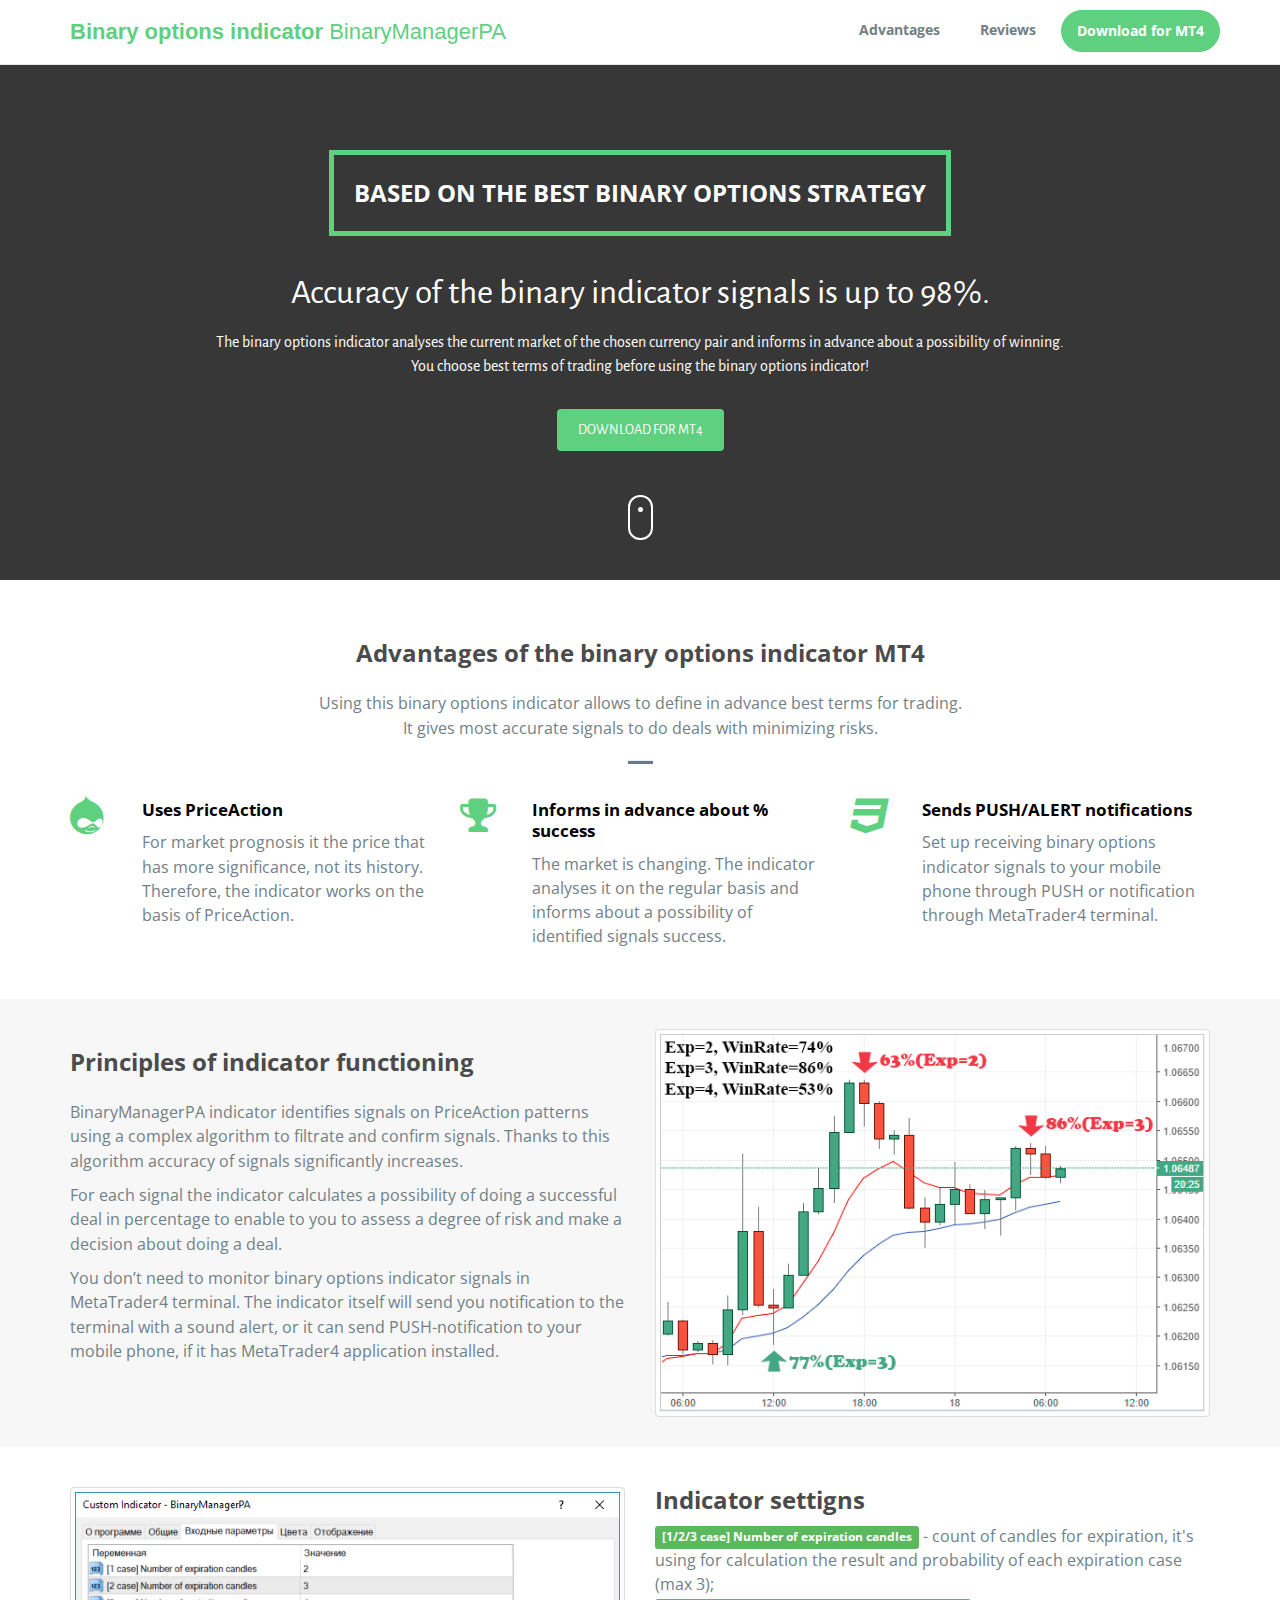
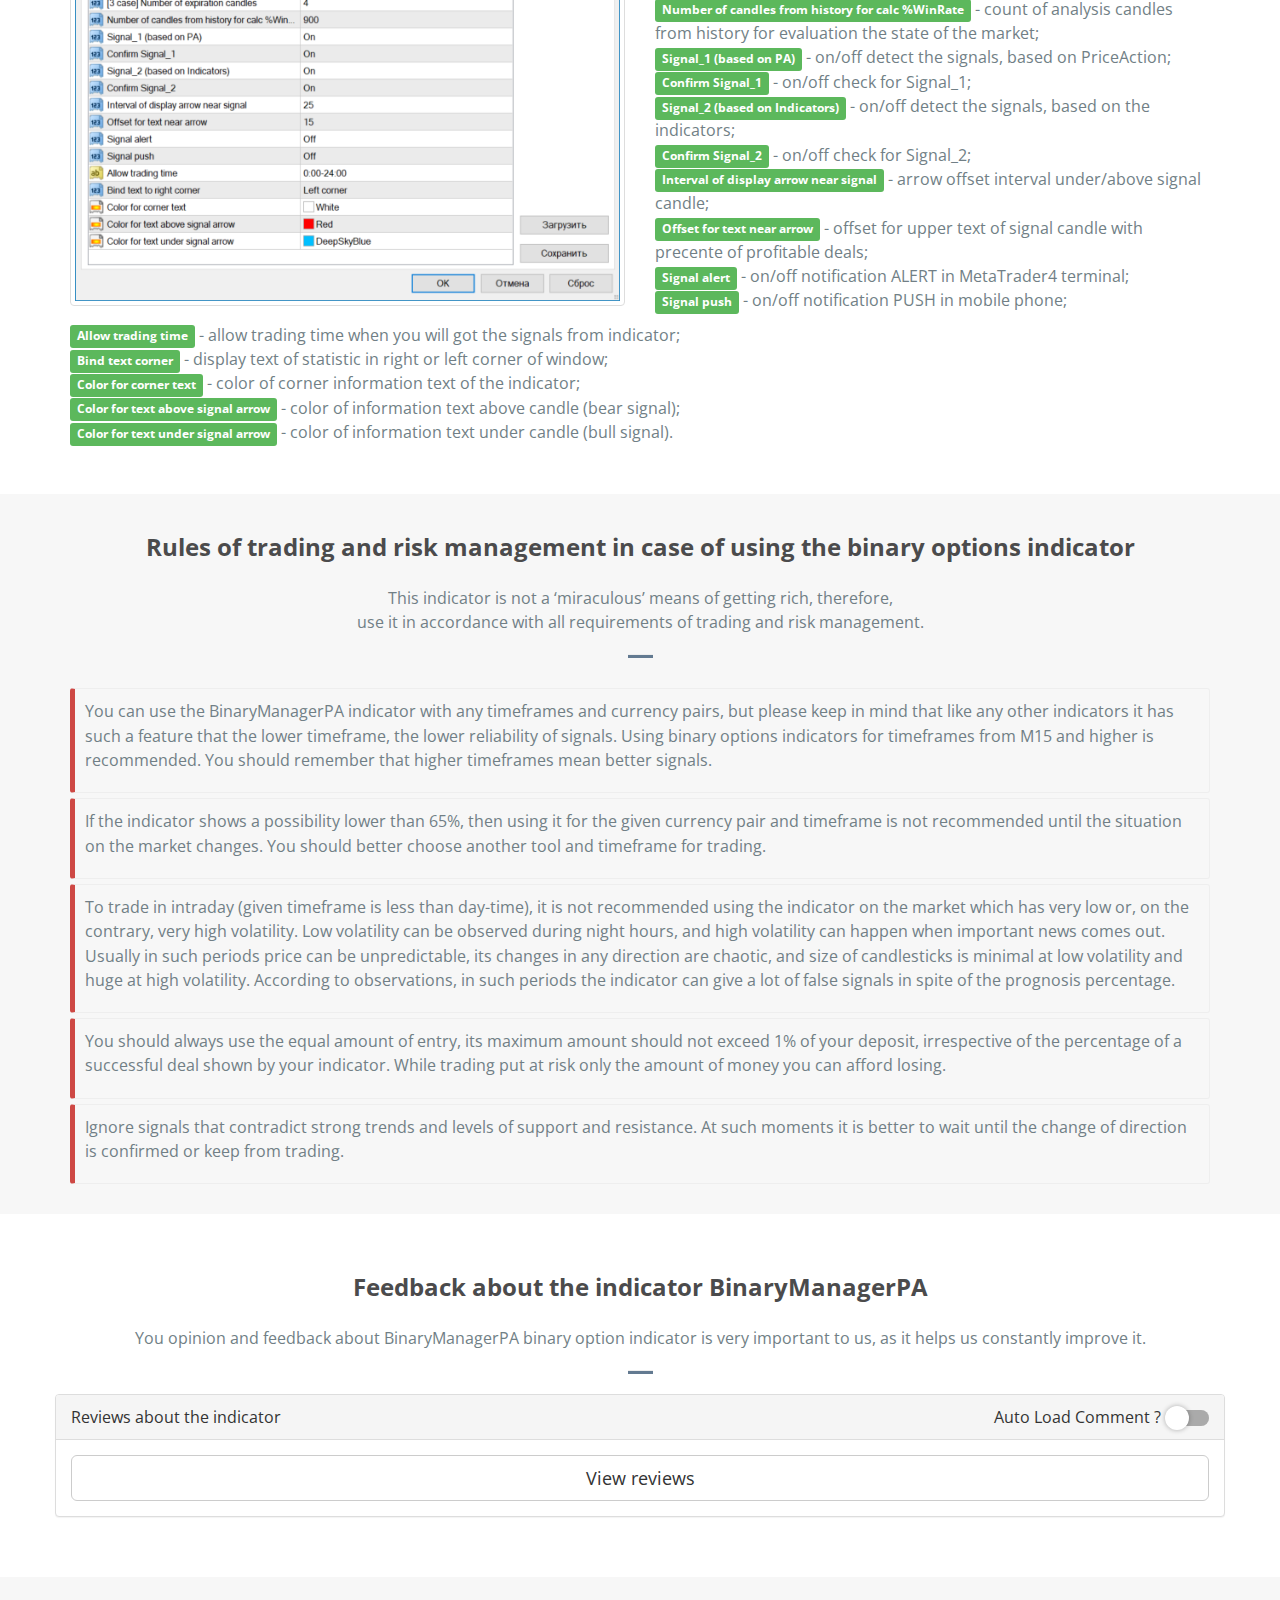
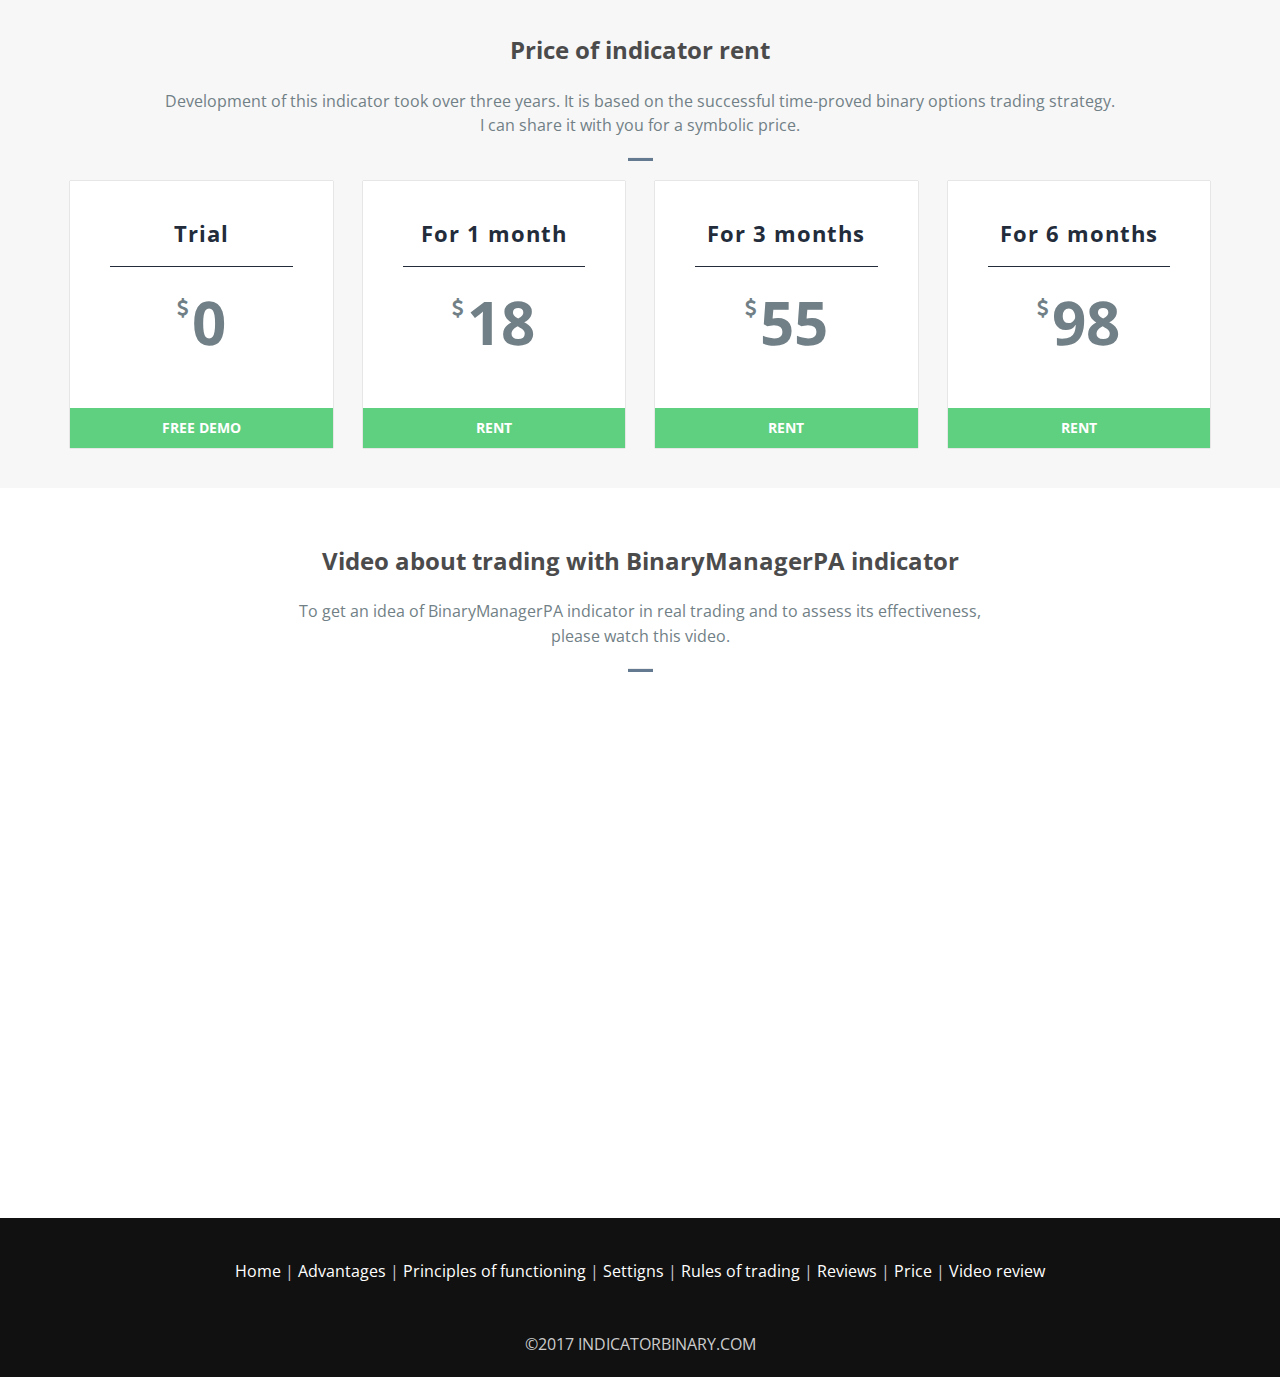
<file: trade.site.landing/indicatorbinary.com/index.html>
<!DOCTYPE html>
<html lang="en">
  <head>
    <meta charset="utf-8">
    <meta name="viewport" content="width=device-width, initial-scale=1">
    <title>Indicator MT4 for binary options BinaryManagerPA</title>
    <meta name="description" content="The most accurate and profitable MT4 indicator for binary options BinaryManagerPA allows you to calculate in advance the percentage of successful deals for the selected currency pair and timeframe.">
    
    <link rel="stylesheet" type="text/css" href="https://fonts.googleapis.com/css?family=Open+Sans|Candal|Alegreya+Sans">
    <link rel="stylesheet" type="text/css" href="css/font-awesome.min.css">
    <link rel="stylesheet" type="text/css" href="css/bootstrap.min.css">
    <link rel="stylesheet" type="text/css" href="css/imagehover.min.css">
    <link rel="stylesheet" type="text/css" href="css/style.css">
	
	<script>
	  (function(i,s,o,g,r,a,m){i['GoogleAnalyticsObject']=r;i[r]=i[r]||function(){
	  (i[r].q=i[r].q||[]).push(arguments)},i[r].l=1*new Date();a=s.createElement(o),
	  m=s.getElementsByTagName(o)[0];a.async=1;a.src=g;m.parentNode.insertBefore(a,m)
	  })(window,document,'script','https://www.google-analytics.com/analytics.js','ga');

	  ga('create', 'UA-41381900-13', 'auto');
	  ga('send', 'pageview');

	</script>
  </head>
  
  <body>
    <!--Navigation bar-->
    <nav class="navbar navbar-default navbar-fixed-top">
      <div class="container">
        <div class="navbar-header">
        <button type="button" class="navbar-toggle" data-toggle="collapse" data-target="#myNavbar">
          <span class="icon-bar"></span>
          <span class="icon-bar"></span>
          <span class="icon-bar"></span>
        </button>
		<h1>Binary options indicator <span>BinaryManagerPA</span></h1>
        </div>
        <div class="collapse navbar-collapse" id="myNavbar">
        <ul class="nav navbar-nav navbar-right">
          <li><a href="#feature">Advantages</a></li>
          <li><a href="#faculity-member">Reviews</a></li>
          <li class="btn-trial"><a href="https://www.mql5.com/en/market/product/21916" onClick="ga('send', 'event', 'MQL', 'LinkTop');" target="_blank">Download for MT4</a></li>
        </ul>
        </div>
      </div>
    </nav>
    <!--/ Navigation bar-->

    <!--Banner-->
    <div id ="banner" class="banner">
      <div class="bg-color">
        <div class="container">
          <div class="row">
            <div class="banner-text text-center">
              <div class="text-border">
                <h2 class="text-dec">Based on the best binary options strategy</h2>
              </div>
              <div class="intro-para text-center quote">
                <p class="big-text">Accuracy of the binary indicator signals is up to 98%.</p>
                <p class="small-text">The binary options indicator analyses the current market of the chosen currency pair and informs in advance about a possibility of winning.<br>You choose best terms of trading before using the binary options indicator!</p>
                <a href="https://www.mql5.com/en/market/product/21916" onClick="ga('send', 'event', 'MQL', 'LinkBanner');" target="_blank" class="btn">DOWNLOAD FOR MT4</a>
              </div>
              <a href="#feature" class="mouse-hover"><div class="mouse"></div></a>
            </div>
          </div>
        </div>
      </div>
    </div>
    <!--/ Banner-->
	
    <!--Feature-->
    <section id ="feature" class="section-padding">
      <div class="container">
        <div class="row">
          <div class="header-section text-center">
            <h2>Advantages of the binary options indicator MT4</h2>
            <p>Using this binary options indicator allows to define in advance best terms for trading.<br>It gives most accurate signals to do deals with minimizing risks.</p>
            <hr class="bottom-line">
          </div>
          <div class="feature-info">
            <div class="fea">
              <div class="col-md-4">
                <div class="heading pull-right">
                  <h4>Uses PriceAction</h4>
                  <p>For market prognosis it the price that has more significance, not its history. Therefore, the indicator works on the basis of PriceAction.</p>
                </div>
                <div class="fea-img pull-left">
                  <i class="fa fa-drupal"></i>
                </div>
              </div>
            </div>
            <div class="fea">
              <div class="col-md-4">
                <div class="heading pull-right">
                  <h4>Informs in advance about % success</h4>
                  <p>The market is changing. The indicator analyses it on the regular basis and informs about a possibility of identified signals success.</p>
                </div>
                <div class="fea-img pull-left">
                  <i class="fa fa-trophy"></i>
                </div>
              </div>
            </div>
            <div class="fea">
              <div class="col-md-4">
                <div class="heading pull-right">
                  <h4>Sends PUSH/ALERT notifications</h4>
                  <p>Set up receiving binary options indicator signals to your mobile phone through PUSH or notification through MetaTrader4 terminal.</p>
                </div>
                <div class="fea-img pull-left">
                  <i class="fa fa-css3"></i>
                </div>
              </div>
            </div>
        </div>
        </div>
      </div>
    </section>
    <!--/ feature-->
	
	<!--Cta-->
    <section id="cta-2">
      <div class="container">
        <div class="row">
            <div class="col-lg-6">
              <h2>Principles of indicator functioning</h2>
              <p>BinaryManagerPA indicator identifies signals on PriceAction patterns using a complex algorithm to filtrate and confirm signals. Thanks to this algorithm accuracy of signals significantly increases.</p>
			  <p>For each signal the indicator calculates a possibility of doing a successful deal in percentage to enable to you to assess a degree of risk and make a decision about doing a deal.</p>
			  <p>You don’t need to monitor binary options indicator signals in MetaTrader4 terminal. The indicator itself will send you notification to the terminal with a sound alert, or it can send PUSH-notification to your mobile phone, if it has MetaTrader4 application installed.</p>
            </div>
			<div class="col-md-6">
			  <img src="img/example1.png" alt="" class="img-thumbnail">
          </div>
        </div>
      </div>
    </section>
    <!--/ Cta-->
	
    <!--Settigns-->
    <section id ="settigns" class="section-padding">
      <div class="container">
        <div class="row">
          <div class="col-md-6">
            <img src="img/settings.png" alt="" class="img-thumbnail">
          </div>
          <div class="col-md-6">
            <div class="detail-info">
              <hgroup>
                <h3 class="det-txt">Indicator settigns</h3>
              </hgroup>
			  <p><span class="label label-success">[1/2/3 case] Number of expiration candles</span> - count of candles for expiration, it's using for calculation the result and probability of each expiration case (max 3);<br />
			  <span class="label label-success">Number of candles from history for calc %WinRate</span> - count of analysis candles from history for evaluation the state of the market;<br />
			  <span class="label label-success">Signal_1 (based on PA)</span> - on/off detect the signals, based on PriceAction;<br />
			  <span class="label label-success">Confirm Signal_1</span> - on/off check for Signal_1;<br />
			  <span class="label label-success">Signal_2 (based on Indicators)</span> - on/off detect the signals, based on the indicators;<br />
			  <span class="label label-success">Confirm Signal_2</span> - on/off check for Signal_2;<br />
			  <span class="label label-success">Interval of display arrow near signal</span> - arrow offset interval under/above signal candle;<br />
			  <span class="label label-success">Offset for text near arrow</span> - offset for upper text of signal candle with precente of profitable deals;<br />
			  <span class="label label-success">Signal alert</span> - on/off notification ALERT in MetaTrader4 terminal;<br />
			  <span class="label label-success">Signal push</span> - on/off notification PUSH in mobile phone;
			  </p>
            </div>
          </div>
        </div>
		<div class="row">
			<div class="col-md-12">
				<p>
				<span class="label label-success">Allow trading time</span> - allow trading time when you will got the signals from indicator;<br />
			  <span class="label label-success">Bind text corner</span> - display text of statistic in right or left corner of window;<br />
			  <span class="label label-success">Color for corner text</span> - color of corner information text of the indicator;<br />
			  <span class="label label-success">Color for text above signal arrow</span> - color of information text above candle (bear signal);<br />
			  <span class="label label-success">Color for text under signal arrow</span> - color of information text under candle (bull signal).
				</p>
			</div>
		</div>
      </div>
    </section>
    <!--/ Settigns-->
    
    <!--work-shop-->
    <section id="work-shop" class="section-padding">
      <div class="container">
        <div class="row">
          <div class="header-section text-center">
            <h2>Rules of trading and risk management in case of using the binary options indicator</h2>
			<p>This indicator is not a ‘miraculous’ means of getting rich, therefore,<br>use it in accordance with all requirements of trading and risk management.</p>
            <hr class="bottom-line">
          </div>
          <div class="col-md-12">
            <div class="bs-callout bs-callout-danger">
				<p>You can use the BinaryManagerPA indicator with any timeframes and currency pairs, but please keep in mind that like any other indicators it has such a feature that the lower timeframe, the lower reliability of signals. Using binary options indicators for timeframes from M15 and higher is recommended. You should remember that higher timeframes mean better signals.</p>
			</div>
			<div class="bs-callout bs-callout-danger">
				<p>If the indicator shows a possibility lower than 65%, then using it for the given currency pair and timeframe is not recommended until the situation on the market changes. You should better choose another tool and timeframe for trading.</p>
			</div>
			<div class="bs-callout bs-callout-danger">
				<p>To trade in intraday (given timeframe is less than day-time), it is not recommended using the indicator on the market which has very low or, on the contrary, very high volatility. Low volatility can be observed during night hours, and high volatility can happen when important news comes out. Usually in such periods price can be unpredictable, its changes in any direction are chaotic, and size of candlesticks is minimal at low volatility and huge at high volatility. According to observations, in such periods the indicator can give a lot of false signals in spite of the prognosis percentage.</p>
			</div>
			<div class="bs-callout bs-callout-danger">
				<p>You should always use the equal amount of entry, its maximum amount should not exceed 1% of your deposit, irrespective of the percentage of a successful deal shown by your indicator. While trading put at risk only the amount of money you can afford losing.</p>
			</div>
			<div class="bs-callout bs-callout-danger">
				<p>Ignore signals that contradict strong trends and levels of support and resistance. At such moments it is better to wait until the change of direction is confirmed or keep from trading.</p>
			</div>
        </div>
      </div>
    </section>
    <!--/ work-shop-->
	
    <!--Faculity member-->
    <section id="faculity-member" class="section-padding">
      <div class="container">
        <div class="row">
          <div class="header-section text-center">
            <h2>Feedback about the indicator BinaryManagerPA</h2>
            <p>You opinion and feedback about BinaryManagerPA binary option indicator is very important to us, as it helps us constantly improve it.</p>
            <hr class="bottom-line">
          </div>
		  <div class="panel panel-default">
                <div class="panel-heading">Reviews about the indicator
                    <div class="floatright"><span class="hidden-xs hidden-md">Auto Load Comment ?  </span>
                        <div class="material-switch pull-right">
                            <input id="comment_load" name="comment_load" type="checkbox" />
                            <label for="comment_load" class="label-success"></label>
                        </div>
                    </div>
                </div>
                <div class="panel-body">
                    <button class="show-comments btn btn-default btn-lg btn-block"> View reviews <span class="disqus-comment-count" data-disqus-url="http://indicatorbinary.com/"></span></button> 
                    <div id="disqus_thread"></div>
                </div>
		  </div>
        </div>
      </div>
    </section>
    <!--/ Faculity member-->

    <!--Pricing-->
    <section id ="pricing" class="section-padding">
      <div class="container">
        <div class="row">
          <div class="header-section text-center">
            <h2>Price of indicator rent</h2>
            <p>Development of this indicator took over three years. It is based on the successful time-proved binary options trading strategy.<br>I can share it with you for a symbolic price.</p>
            <hr class="bottom-line">
          </div>
          <div class="col-md-3 col-sm-3">
            <div class="price-table">
              <!-- Plan  -->
              <div class="pricing-head">
                <h4>Trial</h4>
                <span class="fa fa-usd curency"></span> <span class="amount">0</span> 
              </div>
          
              <!-- Plean Detail -->
              <div class="price-in mart-15">
                <a href="https://www.mql5.com/en/market/product/21916" onClick="ga('send', 'event', 'MQL', 'LinkFreeDemo');" target="_blank" class="btn btn-bg green btn-block">FREE DEMO</a> 
              </div>
            </div>
          </div>
          <div class="col-md-3 col-sm-3">
            <div class="price-table">
              <!-- Plan  -->
              <div class="pricing-head">
                <h4>For 1 month</h4>
                <span class="fa fa-usd curency"></span> <span class="amount">18</span> 
              </div>
          
              <!-- Plean Detail -->
              <div class="price-in mart-15">
                <a href="https://www.mql5.com/en/accounting/buy?id=21916&period=4" onClick="ga('send', 'event', 'MQL', 'LinkOneMonthRent');" target="_blank" class="btn btn-bg yellow btn-block">RENT</a> 
              </div>
            </div>
          </div>
		  <div class="col-md-3 col-sm-3">
            <div class="price-table">
              <!-- Plan  -->
              <div class="pricing-head">
                <h4>For 3 months</h4>
                <span class="fa fa-usd curency"></span> <span class="amount">55</span> 
              </div>
          
              <!-- Plean Detail -->
              <div class="price-in mart-15">
                <a href="https://www.mql5.com/en/accounting/buy?id=21916&period=3" onClick="ga('send', 'event', 'MQL', 'LinkThreeMonthRent');" target="_blank" class="btn btn-bg red btn-block">RENT</a> 
              </div>
            </div>
          </div>
          <div class="col-md-3 col-sm-3">
            <div class="price-table">
              <!-- Plan  -->
              <div class="pricing-head">
                <h4>For 6 months</h4>
                <span class="fa fa-usd curency"></span> <span class="amount">98</span> 
              </div>
          
              <!-- Plean Detail -->
              <div class="price-in mart-15">
                <a href="https://www.mql5.com/en/accounting/buy?id=21916&period=2" onClick="ga('send', 'event', 'MQL', 'LinkSixMonthRent');" target="_blank" class="btn btn-bg red btn-block">RENT</a> 
              </div>
            </div>
          </div>
        </div>
      </div>
    </section>
    <!--/ Pricing-->
	
    <!--Contact-->
    <section id ="contact" class="section-padding">
      <div class="container">
        <div class="row">
          <div class="header-section text-center">
            <h2>Video about trading with BinaryManagerPA indicator</h2>
            <p>To get an idea of BinaryManagerPA indicator in real trading and to assess its effectiveness,<br>please watch this video.</p>
            <hr class="bottom-line">
          </div>
		  <div class="col-md-12 text-center">
		    <iframe width="853" height="480" src="https://www.youtube.com/embed/RwJw-h-1TeI?rel=0&amp;showinfo=0" frameborder="0" allowfullscreen></iframe>
		  </div>
          
        </div>
      </div>
    </section>
    <!--/ Contact-->
	
    <!--Footer-->
    <footer id="footer" class="footer">
      <div class="container text-center">
		<div class="credits navbar">
			<a href="#banner">Home</a> | 
			<a href="#feature">Advantages</a> | 
			<a href="#cta-2">Principles of functioning</a> | 
			<a href="#settigns">Settigns</a> | 
			<a href="#work-shop">Rules of trading</a> | 
			<a href="#faculity-member">Reviews</a> | 
			<a href="#pricing">Price</a> | 
			<a href="#contact">Video review</a>
		</div><br />
		©2017 INDICATORBINARY.COM
	  </div>
    </footer>
    <!--/ Footer-->
	<a href="#" id="toTop" style="display: block;"> <span id="toTopHover" style="opacity: 1;"> </span></a>
    
    <script src="js/jquery.min.js"></script>
	<script src="js/jquery.easing.min.js"></script>
	<script src="js/move-top.js"></script>
    <script src="js/bootstrap.min.js"></script>
    <script src="js/custom.js"></script>
	
	<script src="js/jquery.cookie.js"></script>
	<script id="dsq-count-scr" src="js/count.js" async></script>
    
	<!-- Yandex.Metrika counter -->
	<script type="text/javascript">
		(function (d, w, c) {
			(w[c] = w[c] || []).push(function() {
				try {
					w.yaCounter44473930 = new Ya.Metrika({
						id:44473930,
						clickmap:true,
						trackLinks:true,
						accurateTrackBounce:true,
						webvisor:true
					});
				} catch(e) { }
			});

			var n = d.getElementsByTagName("script")[0],
				s = d.createElement("script"),
				f = function () { n.parentNode.insertBefore(s, n); };
			s.type = "text/javascript";
			s.async = true;
			s.src = "https://mc.yandex.ru/metrika/watch.js";

			if (w.opera == "[object Opera]") {
				d.addEventListener("DOMContentLoaded", f, false);
			} else { f(); }
		})(document, window, "yandex_metrika_callbacks");
	</script>
	<noscript><div><img src="https://mc.yandex.ru/watch/44473930" style="position:absolute; left:-9999px;" alt="" /></div></noscript>
	<!-- /Yandex.Metrika counter -->
  </body>
</html>
</file>
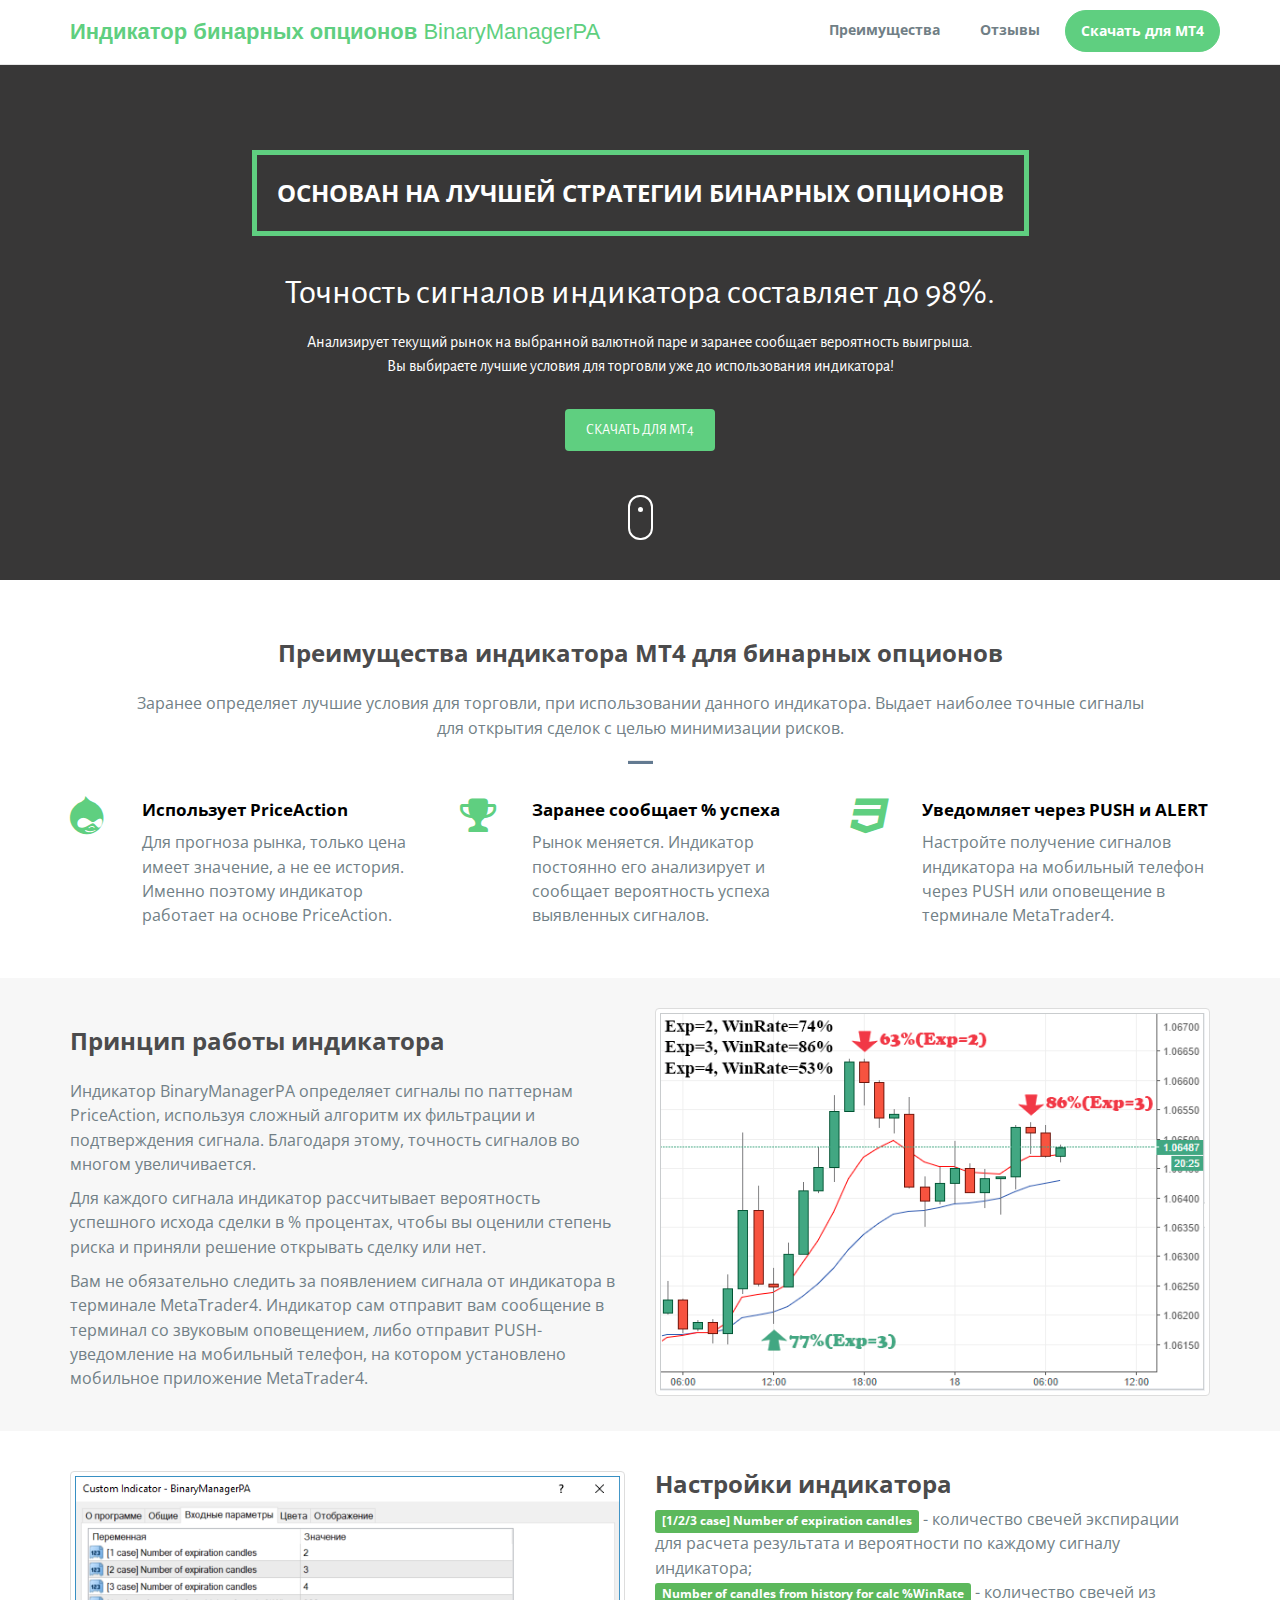
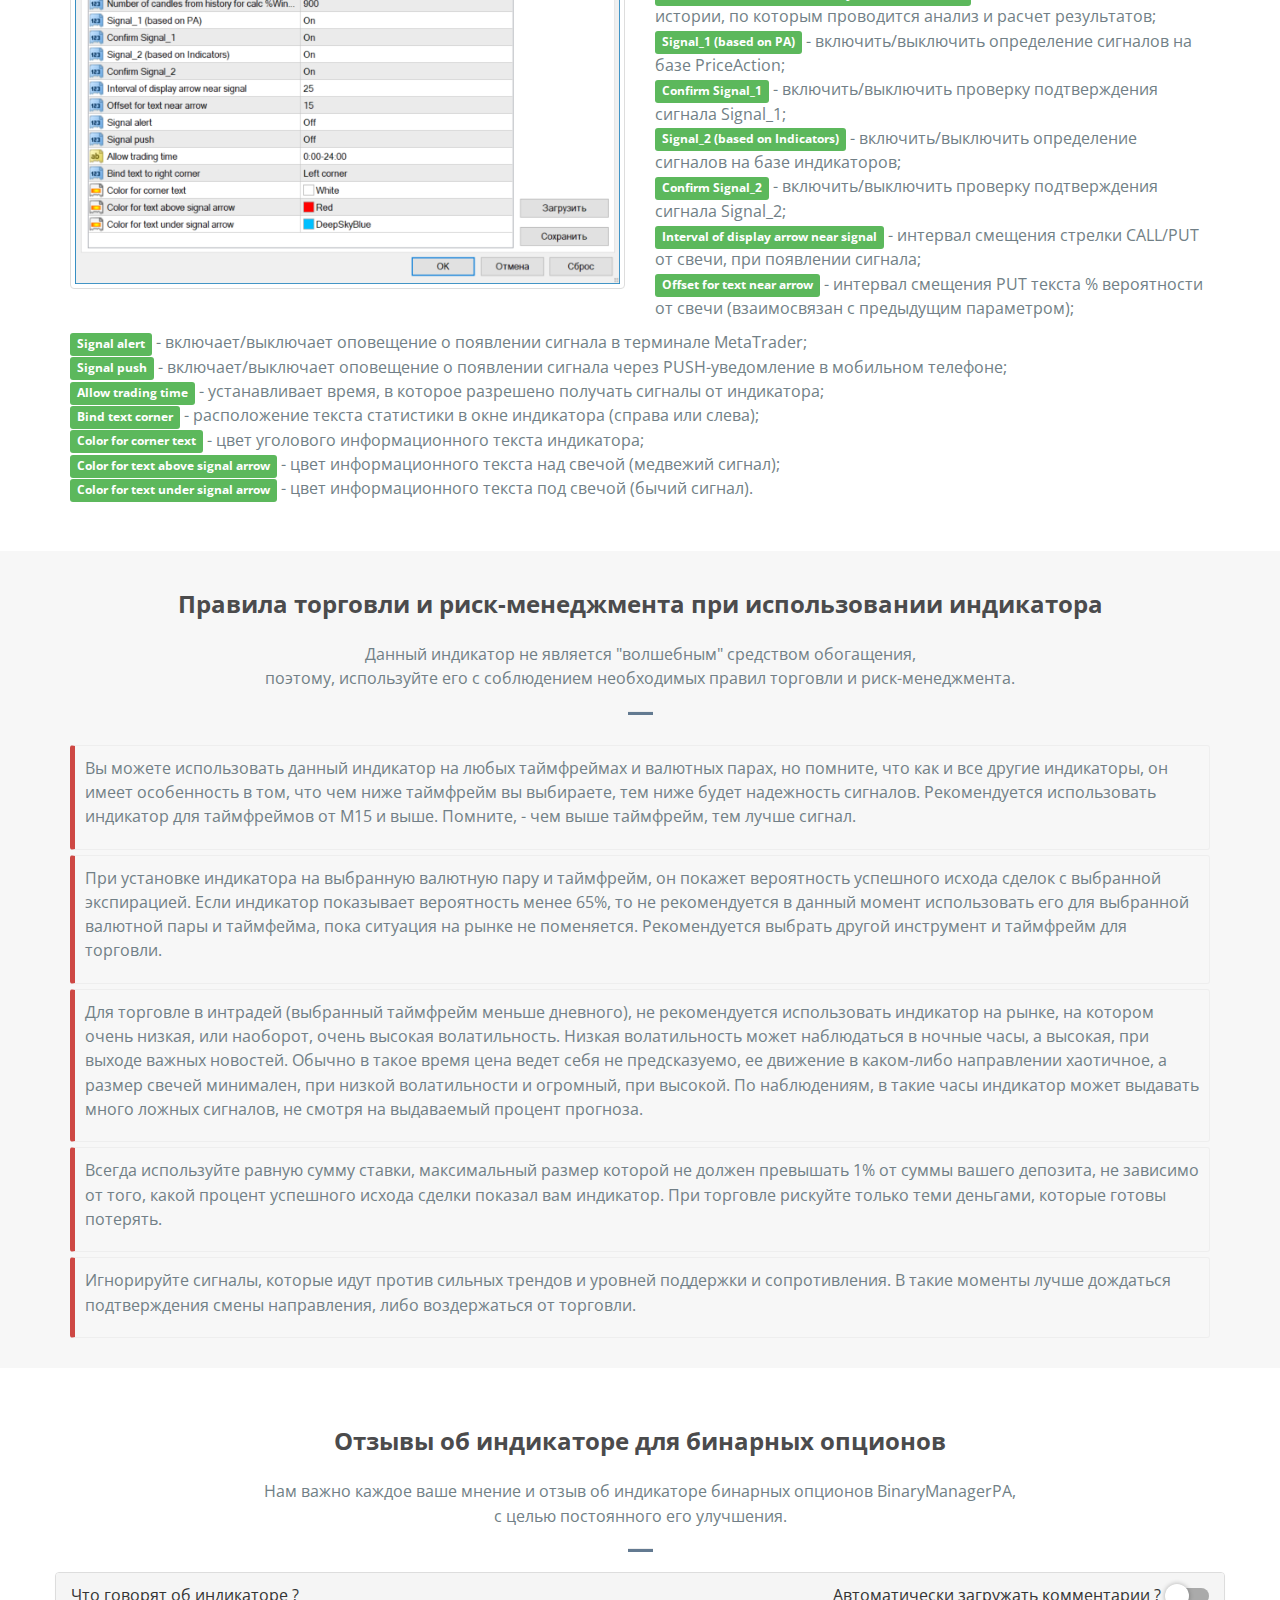
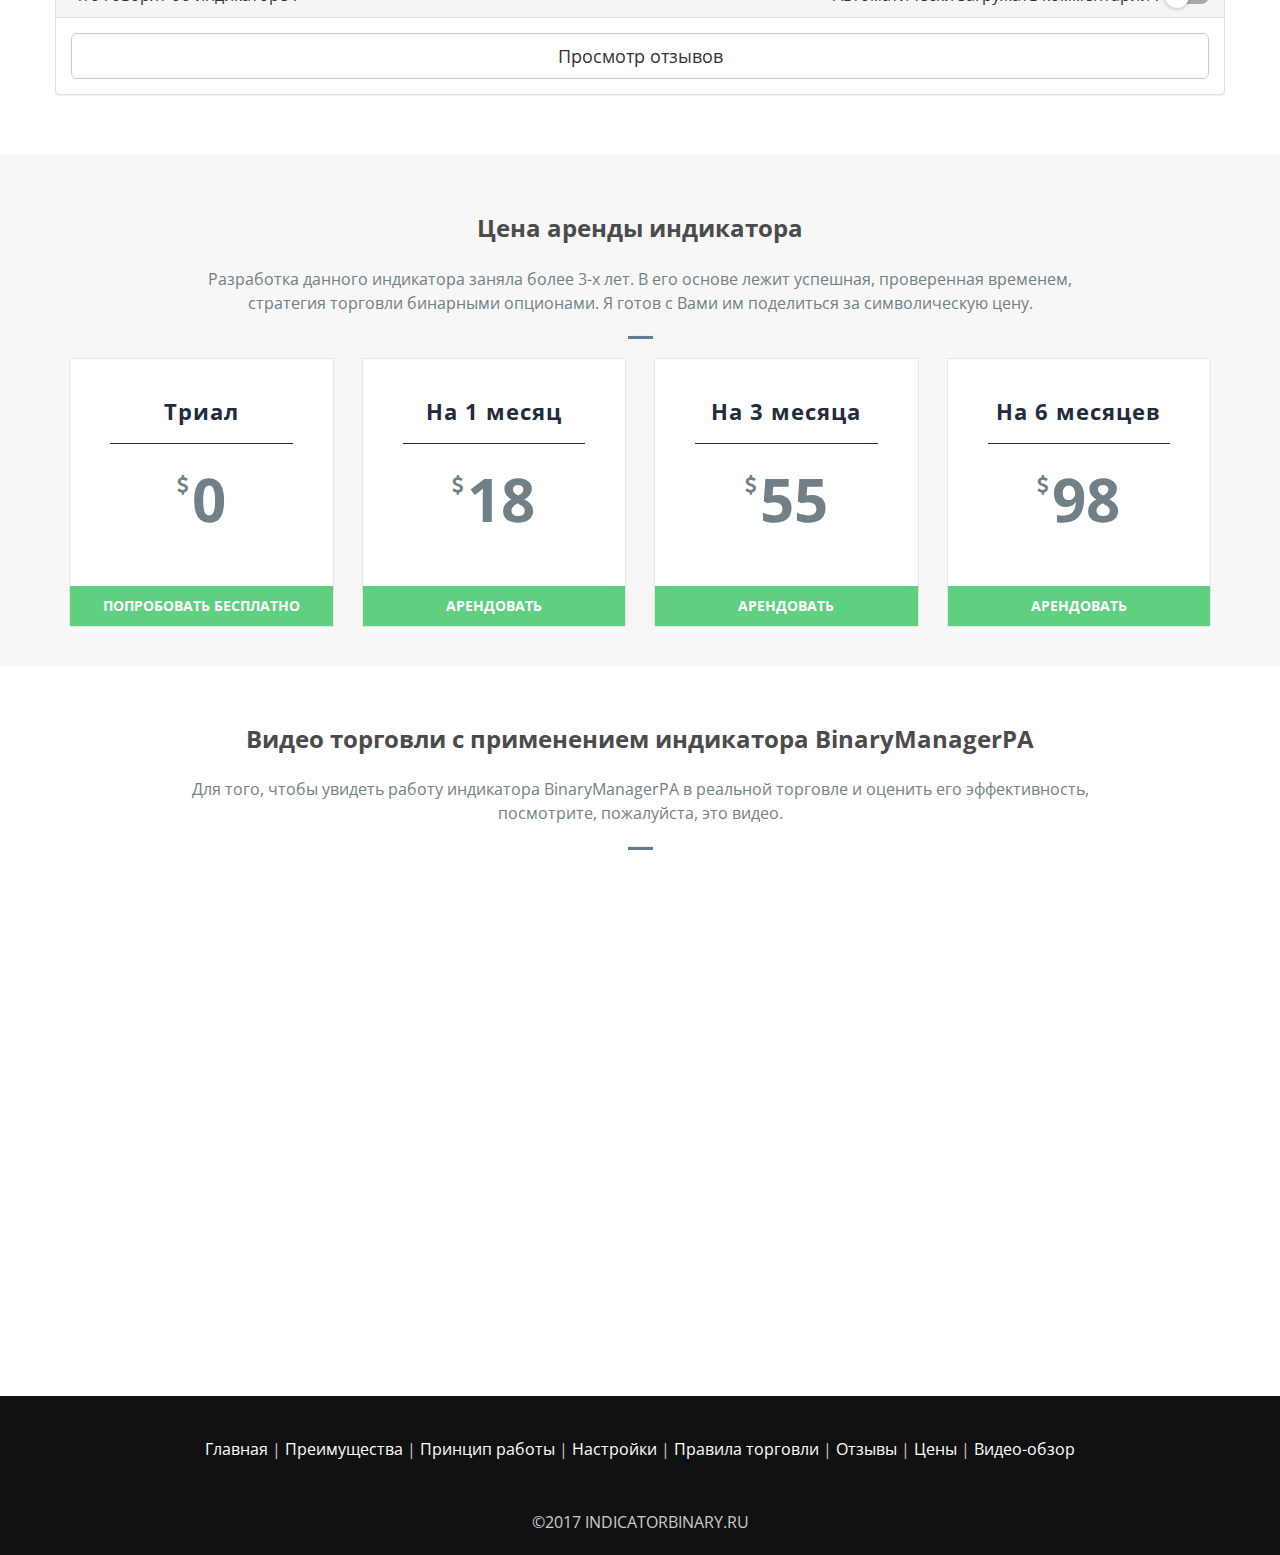
<file: trade.site.landing/indicatorbinary.ru/index.html>
<!DOCTYPE html>
<html lang="en">
  <head>
    <meta charset="utf-8">
    <meta name="viewport" content="width=device-width, initial-scale=1">
    <title>Индикатор MT4 для бинарных опционов BinaryManagerPA</title>
    <meta name="description" content="Самый точный индикатор MT4 для бинарных опционов BinaryManagerPA позволяет заранее рассчитать процент успешного исхода сделки для выбранной валютной пары и таймфрейма.">
    
    <link rel="stylesheet" type="text/css" href="https://fonts.googleapis.com/css?family=Open+Sans|Candal|Alegreya+Sans">
    <link rel="stylesheet" type="text/css" href="css/font-awesome.min.css">
    <link rel="stylesheet" type="text/css" href="css/bootstrap.min.css">
    <link rel="stylesheet" type="text/css" href="css/imagehover.min.css">
    <link rel="stylesheet" type="text/css" href="css/style.css">
	
	<script>
	  (function(i,s,o,g,r,a,m){i['GoogleAnalyticsObject']=r;i[r]=i[r]||function(){
	  (i[r].q=i[r].q||[]).push(arguments)},i[r].l=1*new Date();a=s.createElement(o),
	  m=s.getElementsByTagName(o)[0];a.async=1;a.src=g;m.parentNode.insertBefore(a,m)
	  })(window,document,'script','https://www.google-analytics.com/analytics.js','ga');

	  ga('create', 'UA-41381900-12', 'auto');
	  ga('send', 'pageview');

	</script>
  </head>
  
  <body>
    <!--Navigation bar-->
    <nav class="navbar navbar-default navbar-fixed-top">
      <div class="container">
        <div class="navbar-header">
        <button type="button" class="navbar-toggle" data-toggle="collapse" data-target="#myNavbar">
          <span class="icon-bar"></span>
          <span class="icon-bar"></span>
          <span class="icon-bar"></span>
        </button>
		<h1>Индикатор бинарных опционов <span>BinaryManagerPA</span></h1>
        </div>
        <div class="collapse navbar-collapse" id="myNavbar">
        <ul class="nav navbar-nav navbar-right">
          <li><a href="#feature">Преимущества</a></li>
          <li><a href="#faculity-member">Отзывы</a></li>
          <li class="btn-trial"><a href="https://www.mql5.com/ru/market/product/21916" target="_blank">Скачать для MT4</a></li>
        </ul>
        </div>
      </div>
    </nav>
    <!--/ Navigation bar-->

    <!--Banner-->
    <div id ="banner" class="banner">
      <div class="bg-color">
        <div class="container">
          <div class="row">
            <div class="banner-text text-center">
              <div class="text-border">
                <h2 class="text-dec">Основан на лучшей стратегии бинарных опционов</h2>
              </div>
              <div class="intro-para text-center quote">
                <p class="big-text">Точность сигналов индикатора составляет до 98%.</p>
                <p class="small-text">Анализирует текущий рынок на выбранной валютной паре и заранее сообщает вероятность выигрыша.<br>Вы выбираете лучшие условия для торговли уже до использования индикатора!</p>
                <a href="https://www.mql5.com/ru/market/product/21916" target="_blank" class="btn">СКАЧАТЬ ДЛЯ МТ4</a>
              </div>
              <a href="#feature" class="mouse-hover"><div class="mouse"></div></a>
            </div>
          </div>
        </div>
      </div>
    </div>
    <!--/ Banner-->
	
    <!--Feature-->
    <section id ="feature" class="section-padding">
      <div class="container">
        <div class="row">
          <div class="header-section text-center">
            <h2>Преимущества индикатора МТ4 для бинарных опционов</h2>
            <p>Заранее определяет лучшие условия для торговли, при использовании данного индикатора. Выдает наиболее точные сигналы<br> для открытия сделок с целью минимизации рисков.</p>
            <hr class="bottom-line">
          </div>
          <div class="feature-info">
            <div class="fea">
              <div class="col-md-4">
                <div class="heading pull-right">
                  <h4>Использует PriceAction</h4>
                  <p>Для прогноза рынка, только цена имеет значение, а не ее история. Именно поэтому индикатор работает на основе PriceAction.</p>
                </div>
                <div class="fea-img pull-left">
                  <i class="fa fa-drupal"></i>
                </div>
              </div>
            </div>
            <div class="fea">
              <div class="col-md-4">
                <div class="heading pull-right">
                  <h4>Заранее сообщает % успеха</h4>
                  <p>Рынок меняется. Индикатор постоянно его анализирует и сообщает вероятность успеха выявленных сигналов.</p>
                </div>
                <div class="fea-img pull-left">
                  <i class="fa fa-trophy"></i>
                </div>
              </div>
            </div>
            <div class="fea">
              <div class="col-md-4">
                <div class="heading pull-right">
                  <h4>Уведомляет через PUSH и ALERT</h4>
                  <p>Настройте получение сигналов индикатора на мобильный телефон через PUSH или оповещение в терминале MetaTrader4.</p>
                </div>
                <div class="fea-img pull-left">
                  <i class="fa fa-css3"></i>
                </div>
              </div>
            </div>
        </div>
        </div>
      </div>
    </section>
    <!--/ feature-->
	
	<!--Cta-->
    <section id="cta-2">
      <div class="container">
        <div class="row">
            <div class="col-lg-6">
              <h2>Принцип работы индикатора</h2>
              <p>Индикатор BinaryManagerPA определяет сигналы по паттернам PriceAction, используя сложный алгоритм их фильтрации и подтверждения сигнала. Благодаря этому, точность сигналов во многом увеличивается.</p>
			  <p>Для каждого сигнала индикатор рассчитывает вероятность успешного исхода сделки в % процентах, чтобы вы оценили степень риска и приняли решение открывать сделку или нет.</p>
			  <p>Вам не обязательно следить за появлением сигнала от индикатора в терминале MetaTrader4. Индикатор сам отправит вам сообщение в терминал со звуковым оповещением, либо отправит PUSH-уведомление на мобильный телефон, на котором установлено мобильное приложение MetaTrader4.</p>
            </div>
			<div class="col-md-6">
			  <img src="img/example1.png" alt="" class="img-thumbnail">
          </div>
        </div>
      </div>
    </section>
    <!--/ Cta-->
	
    <!--Settigns-->
    <section id ="settigns" class="section-padding">
      <div class="container">
        <div class="row">
          <div class="col-md-6">
            <img src="img/settings.png" alt="" class="img-thumbnail">
          </div>
          <div class="col-md-6">
            <div class="detail-info">
              <hgroup>
                <h3 class="det-txt">Настройки индикатора</h3>
              </hgroup>
			  <p><span class="label label-success">[1/2/3 case] Number of expiration candles</span> - количество свечей экспирации для расчета результата и вероятности по каждому сигналу индикатора;<br />
			  <span class="label label-success">Number of candles from history for calc %WinRate</span> - количество свечей из истории, по которым проводится анализ и расчет результатов;<br />
			  <span class="label label-success">Signal_1 (based on PA)</span> - включить/выключить определение сигналов на базе PriceAction;<br />
			  <span class="label label-success">Confirm Signal_1</span> - включить/выключить проверку подтверждения сигнала Signal_1;<br />
			  <span class="label label-success">Signal_2 (based on Indicators)</span> - включить/выключить определение сигналов на базе индикаторов;<br />
			  <span class="label label-success">Confirm Signal_2</span> - включить/выключить проверку подтверждения сигнала Signal_2;<br />
			  <span class="label label-success">Interval of display arrow near signal</span> - интервал смещения стрелки CALL/PUT от свечи, при появлении сигнала;<br />
			  <span class="label label-success">Offset for text near arrow</span> - интервал смещения PUT текста % вероятности от свечи (взаимосвязан с предыдущим параметром);</p>
            </div>
          </div>
        </div>
		<div class="row">
			<div class="col-md-12">
				<p>
			  <span class="label label-success">Signal alert</span> - включает/выключает оповещение о появлении сигнала в терминале MetaTrader;<br />
			  <span class="label label-success">Signal push</span> - включает/выключает оповещение о появлении сигнала через PUSH-уведомление в мобильном телефоне;<br />
			  <span class="label label-success">Allow trading time</span> - устанавливает время, в которое разрешено получать сигналы от индикатора;<br />
			  <span class="label label-success">Bind text corner</span> - расположение текста статистики в окне индикатора (справа или слева);<br />
			  <span class="label label-success">Color for corner text</span> - цвет уголового информационного текста индикатора;<br />
			  <span class="label label-success">Color for text above signal arrow</span> - цвет информационного текста над свечой (медвежий сигнал);<br />
			  <span class="label label-success">Color for text under signal arrow</span> - цвет информационного текста под свечой (бычий сигнал).
				</p>
			</div>
		</div>
      </div>
    </section>
    <!--/ Settigns-->
    
    <!--work-shop-->
    <section id="work-shop" class="section-padding">
      <div class="container">
        <div class="row">
          <div class="header-section text-center">
            <h2>Правила торговли и риск-менеджмента при использовании индикатора</h2>
			<p>Данный индикатор не является "волшебным" средством обогащения,<br> поэтому, используйте его с соблюдением необходимых правил торговли и риск-менеджмента.</p>
            <hr class="bottom-line">
          </div>
          <div class="col-md-12">
            <div class="bs-callout bs-callout-danger">
				<p>Вы можете использовать данный индикатор на любых таймфреймах и валютных парах, но помните, что как и все другие индикаторы, он имеет особенность в том, что чем ниже таймфрейм вы выбираете, тем ниже будет надежность сигналов. Рекомендуется  использовать индикатор для таймфреймов от М15 и выше. Помните, - чем выше таймфрейм, тем лучше сигнал.</p>
			</div>
			<div class="bs-callout bs-callout-danger">
				<p>При установке индикатора на выбранную валютную пару и таймфрейм, он покажет вероятность успешного исхода сделок с выбранной экспирацией. Если индикатор показывает вероятность менее 65%, то не рекомендуется в данный момент использовать его для выбранной валютной пары и таймфейма, пока ситуация на рынке не поменяется. Рекомендуется выбрать другой инструмент и таймфрейм для торговли.</p>
			</div>
			<div class="bs-callout bs-callout-danger">
				<p>Для торговле в интрадей (выбранный таймфрейм меньше дневного), не рекомендуется использовать индикатор на рынке, на котором очень низкая, или наоборот, очень высокая волатильность. Низкая волатильность может наблюдаться в ночные часы, а высокая, при выходе важных новостей. Обычно в такое время цена ведет себя не предсказуемо, ее движение в каком-либо направлении хаотичное, а размер свечей минимален, при низкой волатильности и огромный, при высокой. По наблюдениям, в такие часы индикатор может выдавать много ложных сигналов, не смотря на выдаваемый процент прогноза.</p>
			</div>
			<div class="bs-callout bs-callout-danger">
				<p>Всегда используйте равную сумму ставки, максимальный размер которой не должен превышать 1% от суммы вашего депозита, не зависимо от того, какой процент успешного исхода сделки показал вам индикатор. При торговле рискуйте только теми деньгами, которые готовы потерять.</p>
			</div>
			<div class="bs-callout bs-callout-danger">
				<p>Игнорируйте сигналы, которые идут против сильных трендов и уровней поддержки и сопротивления. В такие моменты лучше дождаться подтверждения смены направления, либо воздержаться от торговли.</p>
			</div>
        </div>
      </div>
    </section>
    <!--/ work-shop-->
	
    <!--Faculity member-->
    <section id="faculity-member" class="section-padding">
      <div class="container">
        <div class="row">
          <div class="header-section text-center">
            <h2>Отзывы об индикаторе для бинарных опционов</h2>
            <p>Нам важно каждое ваше мнение и отзыв об индикаторе бинарных опционов BinaryManagerPA,<br> с целью постоянного его улучшения.</p>
            <hr class="bottom-line">
          </div>
		  <div class="panel panel-default">
                <div class="panel-heading">Что говорят об индикаторе ?
                    <div class="floatright"><span class="hidden-xs hidden-md">Автоматически загружать комментарии ?  </span>
                        <div class="material-switch pull-right">
                            <input id="comment_load" name="comment_load" type="checkbox" />
                            <label for="comment_load" class="label-success"></label>
                        </div>
                    </div>
                </div>
                <div class="panel-body">
                    <button class="show-comments btn btn-default btn-lg btn-block"> Просмотр отзывов <span class="disqus-comment-count" data-disqus-url="http://indicatorbinary.ru/"></span></button> 
                    <div id="disqus_thread"></div>
                </div>
		  </div>
        </div>
      </div>
    </section>
    <!--/ Faculity member-->

    <!--Pricing-->
    <section id ="pricing" class="section-padding">
      <div class="container">
        <div class="row">
          <div class="header-section text-center">
            <h2>Цена аренды индикатора</h2>
            <p>Разработка данного индикатора заняла более 3-х лет. В его основе лежит успешная, проверенная временем,<br>стратегия торговли бинарными опционами. Я готов с Вами им поделиться за символическую цену.</p>
            <hr class="bottom-line">
          </div>
          <div class="col-md-3 col-sm-3">
            <div class="price-table">
              <!-- Plan  -->
              <div class="pricing-head">
                <h4>Триал</h4>
                <span class="fa fa-usd curency"></span> <span class="amount">0</span> 
              </div>
          
              <!-- Plean Detail -->
              <div class="price-in mart-15">
                <a href="https://www.mql5.com/ru/market/product/21916" target="_blank" class="btn btn-bg green btn-block">ПОПРОБОВАТЬ БЕСПЛАТНО</a> 
              </div>
            </div>
          </div>
          <div class="col-md-3 col-sm-3">
            <div class="price-table">
              <!-- Plan  -->
              <div class="pricing-head">
                <h4>На 1 месяц</h4>
                <span class="fa fa-usd curency"></span> <span class="amount">18</span> 
              </div>
          
              <!-- Plean Detail -->
              <div class="price-in mart-15">
                <a href="https://www.mql5.com/ru/accounting/buy?id=21916&period=4" target="_blank" class="btn btn-bg yellow btn-block">АРЕНДОВАТЬ</a> 
              </div>
            </div>
          </div>
		  <div class="col-md-3 col-sm-3">
            <div class="price-table">
              <!-- Plan  -->
              <div class="pricing-head">
                <h4>На 3 месяца</h4>
                <span class="fa fa-usd curency"></span> <span class="amount">55</span> 
              </div>
          
              <!-- Plean Detail -->
              <div class="price-in mart-15">
                <a href="https://www.mql5.com/ru/accounting/buy?id=21916&period=3" target="_blank" class="btn btn-bg red btn-block">АРЕНДОВАТЬ</a> 
              </div>
            </div>
          </div>
          <div class="col-md-3 col-sm-3">
            <div class="price-table">
              <!-- Plan  -->
              <div class="pricing-head">
                <h4>На 6 месяцев</h4>
                <span class="fa fa-usd curency"></span> <span class="amount">98</span> 
              </div>
          
              <!-- Plean Detail -->
              <div class="price-in mart-15">
                <a href="https://www.mql5.com/ru/accounting/buy?id=21916&period=2" target="_blank" class="btn btn-bg red btn-block">АРЕНДОВАТЬ</a> 
              </div>
            </div>
          </div>
        </div>
      </div>
    </section>
    <!--/ Pricing-->
	
    <!--Contact-->
    <section id ="contact" class="section-padding">
      <div class="container">
        <div class="row">
          <div class="header-section text-center">
            <h2>Видео торговли с применением индикатора BinaryManagerPA</h2>
            <p>Для того, чтобы увидеть работу индикатора BinaryManagerPA в реальной торговле и оценить его эффективность,<br> посмотрите, пожалуйста, это видео.</p>
            <hr class="bottom-line">
          </div>
		  <div class="col-md-12 text-center">
		    <iframe width="853" height="480" src="https://www.youtube.com/embed/22doy1LEziY?rel=0&amp;showinfo=0" frameborder="0" allowfullscreen></iframe>
		  </div>
          
        </div>
      </div>
    </section>
    <!--/ Contact-->
	
    <!--Footer-->
    <footer id="footer" class="footer">
      <div class="container text-center">
		<div class="credits navbar">
			<a href="#banner">Главная</a> | 
			<a href="#feature">Преимущества</a> | 
			<a href="#cta-2">Принцип работы</a> | 
			<a href="#settigns">Настройки</a> | 
			<a href="#work-shop">Правила торговли</a> | 
			<a href="#faculity-member">Отзывы</a> | 
			<a href="#pricing">Цены</a> | 
			<a href="#contact">Видео-обзор</a>
		</div><br />
		©2017 INDICATORBINARY.RU
	  </div>
    </footer>
    <!--/ Footer-->
	<a href="#" id="toTop" style="display: block;"> <span id="toTopHover" style="opacity: 1;"> </span></a>
    
    <script src="js/jquery.min.js"></script>
	<script src="js/jquery.easing.min.js"></script>
	<script src="js/move-top.js"></script>
    <script src="js/bootstrap.min.js"></script>
    <script src="js/custom.js"></script>
	
	<script src="js/jquery.cookie.js"></script>
	<script id="dsq-count-scr" src="js/count.js" async></script>
    
	<!-- Yandex.Metrika counter -->
	<script type="text/javascript">
		(function (d, w, c) {
			(w[c] = w[c] || []).push(function() {
				try {
					w.yaCounter44384842 = new Ya.Metrika({
						id:44384842,
						clickmap:true,
						trackLinks:true,
						accurateTrackBounce:true,
						webvisor:true
					});
				} catch(e) { }
			});

			var n = d.getElementsByTagName("script")[0],
				s = d.createElement("script"),
				f = function () { n.parentNode.insertBefore(s, n); };
			s.type = "text/javascript";
			s.async = true;
			s.src = "https://mc.yandex.ru/metrika/watch.js";

			if (w.opera == "[object Opera]") {
				d.addEventListener("DOMContentLoaded", f, false);
			} else { f(); }
		})(document, window, "yandex_metrika_callbacks");
	</script>
	<noscript><div><img src="https://mc.yandex.ru/watch/44384842" style="position:absolute; left:-9999px;" alt="" /></div></noscript>
	<!-- /Yandex.Metrika counter -->
  </body>
</html>
</file>
<file: trade.site.landing/indicatorbinary.com/css/style.css>
body {
	font-size: 15px;
    line-height: 1.52;
    color: #717f86;
    font-size: 16px;
	font-family: 'Open Sans', sans-serif;
    font-weight: 400;
}
ol, ul {
	list-style: none;
}
blockquote, q {
	quotes: none;
}
blockquote:before, blockquote:after,
q:before, q:after {
	content: '';
	content: none;
}
table {
	border-collapse: collapse;
	border-spacing: 0;
}
.section-padding{
	padding: 40px 0px;
}
h1, h2, h3, h4, h5, h6{
    font-family: Open Sans, sans-serif;
    font-weight: 700;
    color: #4B4B4C;
}
a{
    color: #5fcf80;
}
a:hover, a:focus{
    color: #5fcf80;
}
/***********************************
Navigation bar
************************************/
.navbar-default .navbar-brand {
    color: #5FCF80;
}
.navbar-default {
    background-color: #ffffff;
}
.course-text{
    padding: 84px;
}
.navbar-default .navbar-nav > li > a {
    color: #717f86;
    font-size: 14px;
    font-weight: 700;
}
.navbar-nav > li > a{
	padding: 0px;
	margin: 10px 5px;
	padding: 10px 15px;
}
.navbar-default .navbar-nav > li > a:focus, .navbar-default .navbar-nav > li > a:hover
{
	color: #5FCF80;
}

.navbar-nav .active a{
    background: none !important;
    color: #5FCF80 !important;
    outline: none;
}

.btn-trial a{
	background-color: #5FCF80;
	border-radius: 25px;
	color: #ffffff !important;
	border: 1px solid #5FCF80;
}
.btn-trial a:hover, .btn-trial a:focus{
	border: 1px solid #5FCF80;
	background-color: #fff;
	color: #5FCF80 !important;
}
.navbar-default h1 {
    font-family: 'Dosis', sans-serif !important;
    font-weight: 700;
    padding: 0px;
    height: inherit;
    font-size: 22px;
    margin: 20px 0px;
	color: #5FCF80 !important;
}
.navbar-default h1 span{
	font-weight: 100 !important;
}
.navbar {
    margin-bottom: 0px;
}
.padding-zero{
	padding: 0px;
}
.mart20{
	margin-top: 20px;
}
/***********************************
Banner
************************************/
.banner{
	/*background: url('../img/bg-banner.jpg') no-repeat center top;*/
    background-size: cover;
	min-height: 580px;
    position: relative;
}
.bg-color{
	background-color: RGBA(12, 11, 11, 0.82);
	min-height: 580px;
}
.text-dec{
	font-size: 24px;
	padding: 10px 20px;
    margin: 15px 0;
	text-transform: uppercase;
    color: #fff;
}
.text-border{
	border: 5px solid #5FCF80;
	display: inline-block;
	margin-top: 150px;
}
.intro-para{
	font-family: 'Alegreya Sans', sans-serif;
	font-size: 45px;
	color: #fff;
	margin-top: 30px;
}
.quote .btn{
    background-color: 
}
.modal-dialog {
    width: 600px;
    margin: 150px auto;
}
.mouse {
    width: 25px;
    height: 45px;
    border: 2px solid #fff;
    position: absolute;
    bottom: 40px;
    left: 50%;
    margin-left: -12.5px;
    border-radius: 12px;
}
@-webkit-keyframes rotateplane {
    0%   {top:10px;}
    25%  {top:14px;}
    50%  {top:19px;}
    75%  {top:24px;}
    100% {top:28px;}
}
@-moz-keyframes rotateplane {
    0%   {top:10px;}
    25%  {top:14px;}
    50%  {top:19px;}
    75%  {top:24px;}
    100% {top:28px;}
}
@-o-keyframes rotateplane {
    0%   {top:10px;}
    25%  {top:14px;}
    50%  {top:19px;}
    75%  {top:24px;}
    100% {top:28px;}
}
.mouse::after {
    content: "";
    position: absolute;
    height: 5px;
    width: 5px;
    background-color: #fff;
    border-radius: 100%;
    left: 50%;
    top:10px;
    margin-left: -2.5px;
    transition:all 0.3s ease-in;
 
     -webkit-animation-name: rotateplane; /* Chrome, Safari, Opera */
    -webkit-animation-duration: 2s; /* Chrome, Safari, Opera */
    animation-name: rotateplane;
    animation-duration: 2s;
    animation-iteration-count: infinite;
}
.modal-content h4 {
    font-size: 1.5em;
    font-weight: 700;
}
.login-box-body {
    padding: 15px 30px;
}
.login-box-msg, .register-box-msg {
    margin: 0px;
    text-align: center;
    padding: 0px 20px 20px;
}
.modal-sm {
    width: 400px;
}
.padleft-right{
    padding-left: 5px;
    padding-right: 0px;
}
.big-text{
    font-size: 35px;
}
.small-text{
    font-size: 16px;
}
.quote .btn{
    background-color: #5fcf80;
    color: #fff;
    -webkit-transition: all 0.3s ease-in-out;
  -moz-transition: all 0.3s ease-in-out;
  transition: all 0.3s ease-in-out;
  margin-top: 10px;
}
.quote .btn:hover, .quote .btn:focus{
    background-color: #fff;
    color: #5fcf80;
    border-color: #fff;
     -webkit-transition: all 0.3s ease-in-out;
  -moz-transition: all 0.3s ease-in-out;
  transition: all 0.3s ease-in-out;
}
/***********************************
Features
************************************/
h2{
	font-size: 24px;
	padding-bottom: 15px;
}
.bottom-line{
	width: 25px;
	height: 3px;
	background-color: rgb(99, 122, 145);
}
.fea{
	margin-top: 25px;
}
.fea-img {
  width: 20%;
}
.heading {
    width: 80%;
}
.fea i {
    font-size: 39px;
    color: #5FCF80;
    margin-top: 7px;
}
.heading h4 {
    font-size: 17px;
    line-height: 1.25;
    font-weight: 700;
    color: #000;
    margin: 10px 0px;
    text-align: left;
}
.heading p {
  text-align: left;
}
/***********************************
 Settigns
************************************/
#settigns{}
.orga-stru
{
    background-color: #5FCF80;
    width: 109px;
    height: auto;
    padding: 10px 10px 25px 10px;
    text-align: center;
    border-radius: 0px 80px 99px 99px;
    -moz-border-radius: 0px 80px 99px 99px;
    -webkit-border-radius: 0px 80px 99px 99px;
    -o-border-radius: 0px 80px 99px 99px;
}
.orga-stru h3 {
    font-size: 36px;
    color: white;
    font-weight: bold;
}
.orga-stru p {
    font-size: 14px;
    color: white;
    font-weight: normal;
    line-height: 20px;
    padding-top: 15px;
}
.orga-stru i
{
    font-size: 150px;
    margin-top: 35px;
    color: rgb(255, 255, 255);
}
h3.det-txt {
	margin-top: 0;
    font-size: 24px;
}
h4.sm-txt {
    color: #5FCF80;
    font-size: 16px;
}
p.det-p {
    padding: 40px 0px;
}
#pricing{
    background: rgb(247, 247, 247);
}
/***********************************
Cta
************************************/
#cta-2{
    padding: 30px 0;
	background-color: rgb(247, 247, 247);
}
.cta-2-txt {
    font-size: 24px;
    padding-bottom: 15px;
    text-align: center;
    margin: 0 auto;
    line-height: 34px !important;
}
.cta-2-form input[type="email"] {
    border: 0px solid #CCC;
    padding: 13px 40px;
    font-size: 18px;
    color: #2b5d83;
    font-weight: 100;
    min-width: 280px;
    margin-left: -4px;
    margin-bottom: 2px;
    border: 1px solid #5fcf80;
    background-color: rgb(247, 247, 247);
    border-radius: 30px 0px 0px 30px;
}
.cta-2-form-submit-btn {
    font-size: 18px;
    text-transform: capitalize;
    color: #fff;
    background-color: #5fcf80;
    border: 2px solid #fff;
    padding: 14px 30px;
    margin-left: -4px;
    transition: all 0.3s;
    -moz-transition: all 0.3s;
    -webkit-transition: all 0.3s;
    -o-transition: all 0.3s;
    border-width: 1px 1px 1px 0px;
    border-radius: 0px 30px 30px 0px;
}
/***********************************
Work Shop
************************************/
#work-shop {
	padding: 20px 0;
    background-color: rgb(247, 247, 247);
}
.service-box{
    background: #fff;
    padding: 60px 30px 80px;
    box-shadow: 0px 0px 1px 1px rgba(0,0,0,0.1);
}
.icon-box i {
    color: #5FCF80;
    font-size: 65px;
}
.ser-text {
    font-size: 24px;
}
.icon-box, .icon-text {
    padding: 20px 0px 0px;
}
.bs-callout {
    padding: 10px;
    margin: 10px 0;
    border: 1px solid #eee;
    border-left-width: 5px;
    border-radius: 3px;
}
.bs-callout-danger {
    border-left-color: #ce4844;
}
.bs-callout+.bs-callout {
    margin-top: -5px;
}
/***********************************
faculity-member
************************************/
/*material-design-switch*/
.material-switch > input[type="checkbox"] {
    display: none;   
}

.material-switch > label {
    cursor: pointer;
    height: 0px;
    position: relative; 
    width: 40px;  
}

.material-switch > label::before {
    background: rgb(0, 0, 0);
    box-shadow: inset 0px 0px 10px rgba(0, 0, 0, 0.5);
    border-radius: 8px;
    content: '';
    height: 16px;
    margin-top: -8px;
    position:absolute;
    opacity: 0.3;
    transition: all 0.4s ease-in-out;
    width: 40px;
}
.material-switch > label::after {
    background: rgb(255, 255, 255);
    border-radius: 16px;
    box-shadow: 0px 0px 5px rgba(0, 0, 0, 0.3);
    content: '';
    height: 24px;
    left: -4px;
    margin-top: -8px;
    position: absolute;
    top: -4px;
    transition: all 0.3s ease-in-out;
    width: 24px;
}
.material-switch > input[type="checkbox"]:checked + label::before {
    background: inherit;
    opacity: 0.5;
}
.material-switch > input[type="checkbox"]:checked + label::after {
    background: inherit;
    left: 20px;
}
.floatright{
    float: right;
}
/***********************************
Mentor Team
************************************/
.pm-staff-profile-image{
  width: 150px;
  height: 150px;
  background-color: #C6C6C6;
  border-radius: 50%;
  display: inline-block;
}
.pm-staff-profile-details {
    padding: 20px 20px;
}
.pm-staff-profile-name {
    font-size: 24px;
    text-transform: capitalize;
    color: #2b5d83;
}
.pm-staff-profile-title {
    text-transform: capitalize;
    color: #4b4b4b;
    font-weight: 500;
    padding: 12px 0px;
}
.pm-staff-profile-bio {
  text-transform: capitalize;
  color: #4b4b4b;
  font-weight: 100;
}
/***********************************
Testimonial
************************************/
#testimonial{
    background-color: #111;
}
.bg-white{
    background-color: #fff !important;
}
.text-comment{
  background-color: rgb(255, 255, 255);
  padding: 20px;
}
.text-par{
  font-size: 20px;
  padding-bottom: 15px;
}
/***********************************
Course
************************************/
[class*=" imghvr-"] figcaption, [class^="imghvr-"] figcaption {
    background-color: #5FCF80;
}
[class*=" imghvr-"], [class^="imghvr-"] {
    background-color: #5FCF80;
    color: #fff;
}
/***********************************
Price Table
************************************/
.price-table {
    box-shadow: 0px 0px 1px 0px RGBA(0, 0, 0, 0.4);
    position: relative;
}
.price-table .pricing-head {
    background: #fff;
    padding: 40px;
    text-align: center;
}
.price-table .pricing-head h4 {
    font-size: 22px;
    color: #232c3b;
    margin-top: 0px;
    letter-spacing: 1px;
    border-bottom: 1px solid #232c3b;
    padding-bottom: 20px;
}
.pricing-head .amount {
    font-size: 60px;
    font-weight: bold;
}
.pricing-head .curency {
    display: inline-block;
    position: relative;
    top: -30px;
    font-size: 20px;
}
.price-in {
    background: #fff;
    text-align: center;
}
.btn-bg {
    border: 0px;
    border-radius: 0px;
    color: #fff !important;
    padding: 20px 0px;
    font-weight: bold !important;
    font-size: 14px;
    background-color: #5fcf80;
}
/***********************************
Contact Us
************************************/
.contact form .form {
    width: 100%;
    height: auto;
    padding: 15px 15px 12px;
    font-size: 18px;
    margin-bottom: 18px;
    color: #7f7f7f;
    letter-spacing: 0.5px;
}
#contact .form-control {
    background: #fafafa;
    border: 1px solid rgba(119, 81, 81, 0.34);
    width: 100%;
	margin-bottom: 15px;
    border-radius: 0;
    
}
.textarea {
    height: 228px;
    max-width: 100%;
    max-height: 229px;
}
.light {
    font-weight: 100;
}
.white{
    color: #fff !important;
}

.validation {
    color: red;
    display:none;
    margin: 0 0 20px;
    font-weight:400;
    font-size:13px;
}

#sendmessage {
    color: green;
    border:1px solid green;
    display:none;
    text-align:center;
    padding:15px;
    font-weight:600;
    margin-bottom:15px;
}

#errormessage {
    color: red;
    display:none;
    border:1px solid red;
    text-align:center;
    padding:15px;
    font-weight:600;
    margin-bottom:15px;
}

#sendmessage.show, #errormessage.show, .show {
	display:block;
}
/***********************************
Footer
************************************/
.footer {
    padding: 40px 0 20px;
    background: #111;
    color: #ccc;
}
.footer a {
    color: #fff;
}

.footer h3{
	font-weight: 300;
	letter-spacing: 0.05em;
	margin: 0 0 40px;
	font-size: 24px;
}
.footer .form-control {
    border-radius: 30px;
    border: none;
    background: rgba(255,255,255,.1);
    padding-left: 30px;
    color: #e5e6e7;
    margin-bottom: 0;
    height: 48px;
}
.footer .social-links li a {
    color: #fff;
    font-size: 32px;
    line-height: 50px;
    border-radius: 50%;
    text-align: center;
    -webkit-transition: all .3s ease-out;
    transition: all .3s ease-out;
}
.footer .social-links li {
    display: inline-block;
    margin: 0 25px 25px;
    -webkit-transition: all .3s ease-out;
    transition: all .3s ease-out;
}
.footer .mc-trial {
    margin: 20px 0;
}
.footer .social-links {
    list-style: none;
    padding: 0;
    margin: 30px 0 40px;
    padding: 40px 0 0;
    border-bottom: 1px solid rgba(255,255,255,0.2);
}
.btn-submit:hover, .btn-submit:focus{
    background-color: #5fcf80;
    color: #fff;
}
.btn-submit{
	padding: 14px 12px;
	border-radius: 50px;
	text-transform: uppercase;
    background-color: #5fcf80;
    color: #fff;
}
.btn-submit i{
	padding-left: 8px;
}

.btn-sec {
    margin-top: 20px;
}
.ser-btn {
    padding: 10px 18px;
    border: 0px;
    background-color: #222935;
    color: #fff;
    border-radius: 3px;
    display: inline-block;
    margin-bottom: 20px;
}
.mem-info{
    padding: 45px 10px 0px;
    background-color: #eee;
}
.mem-info h4 {
    font-size: 18px;
    padding: 10px 0px;
}
.mem-info h3{
    font-size: 24px;
    padding: 15px 0px;
}
.mem-info h5
{
    margin-top: 10px;
    margin-bottom: 10px;
}
.mem-info p {
    margin: 0 0 10px;
}
.agent-social li {
    display: inline-block;
    padding: 0px 10px 0px 0px;
    margin-bottom: 10px;
}
.btn {
    padding: 10px 20px;
}
.light-form-button{
    background: #5fcf80;
    border: 1px solid rgba(119, 81, 81, 0.34);
    width: 24%;
    padding: 10px 10px;
    margin-bottom: 15px;
    color: #fff;: #fafafa;
    border: 1px solid rgba(119, 81, 81, 0.34);
    width: 24%;
    margin-bottom: 15px;
     -webkit-transition: all 0.3s ease-in-out;
  -moz-transition: all 0.3s ease-in-out;
  transition: all 0.3s ease-in-out;
}
.btn-green, .btn-green:hover{
    background-color: #5fcf80;
    color: #fff;
}
.footer .form-control:focus{
    box-shadow: none;
}
#toTop {
	display: none;
	text-decoration: none;
	position: fixed;
	bottom:19px;
	right: 3%;
	overflow: hidden;
	width:35px;
	height:35px;
	border: none;
	text-indent: 100%;
	background: url("../img/move-up.png") no-repeat 0px 0px;
}
#toTopHover {
	width:35px;
	height:35px;
	display: block;
	overflow: hidden;
	float: right;
	opacity: 0;
	-moz-opacity: 0;
	filter: alpha(opacity=0);
}


/***********************************
************************************
Responsive media queries
************************************
***********************************/
@media (min-width: 769px) and (max-width: 980px) {
	.navbar-default h1 {
		font-size: 18px;
	}
    .ser-text {
    font-size: 20px;
    }
    .service-box, .feature-info, .orga-stru{
        margin-bottom: 30px;
    }
    .pricing-head .amount {
    font-size: 51px;
    }
    .price-table .pricing-head h4 {
    font-size: 18px;
    }
}
@media (min-width: 451px) and (max-width: 768px) {
	.navbar-default h1 {
		font-size: 14px;
	}
    .ser-text {
    font-size: 20px;
    }
    .service-box, .feature-info{
        margin-bottom: 30px;
    }

    .pricing-head .amount {
    font-size: 51px;
    }
    .price-table .pricing-head h4 {
    font-size: 18px;
    }   
}
@media (min-width: 20px) and (max-width: 450px) {
	.navbar-default h1 {
		font-size: 12px;
	}
    .text-dec {
    font-size: 20px;
    }
    .big-text {
    font-size: 30px;
    }
    .small-text {
    font-size: 14px;
    }
    .intro-para {
    font-size: 30px;
    }
    .header-section p{
        font-size: 14px;
    }
    .heading {
    margin-bottom: 20px;
    }
    .orga-stru i {
    font-size: 92px;
    }
    .orga-stru {
    padding: 5px 5px 15px 5px;
    width: 75px;
    margin-bottom: 20px;
    }
    .orga-stru h3 {
    font-size: 28px;
    }
    .orga-stru p {
    font-size: 13px;
    }
    h3.det-txt {
    font-size: 28px;
    }
    .cta-2-txt {
    font-size: 20px;
    }
    .service-box, .text-comment, .price-table{
        margin-bottom: 30px;
    }
    .contact-form-button{
        width: 40%;
    }
    .footer .social-links li {
    margin: 0 5px 25px;
    }
    .cta-2-form-submit-btn {
    font-size: 10px;
    }
    .cta-2-form input[type="email"] {
    padding: 13px 10px;
    font-size: 10px;
    min-width: 187px;
    }
    .modal-sm {
    width: 300px;
    }
    .login-box-body {
    padding: 15px 20px;
    }
    .navbar-default .navbar-brand{
        margin-left: 10px;
    }
    .navbar-default .navbar-nav > li > a{
        text-align: center;
    }
}
</file>
<file: trade.site.landing/indicatorbinary.ru/css/style.css>
body {
	font-size: 15px;
    line-height: 1.52;
    color: #717f86;
    font-size: 16px;
	font-family: 'Open Sans', sans-serif;
    font-weight: 400;
}
ol, ul {
	list-style: none;
}
blockquote, q {
	quotes: none;
}
blockquote:before, blockquote:after,
q:before, q:after {
	content: '';
	content: none;
}
table {
	border-collapse: collapse;
	border-spacing: 0;
}
.section-padding{
	padding: 40px 0px;
}
h1, h2, h3, h4, h5, h6{
    font-family: Open Sans, sans-serif;
    font-weight: 700;
    color: #4B4B4C;
}
a{
    color: #5fcf80;
}
a:hover, a:focus{
    color: #5fcf80;
}
/***********************************
Navigation bar
************************************/
.navbar-default .navbar-brand {
    color: #5FCF80;
}
.navbar-default {
    background-color: #ffffff;
}
.course-text{
    padding: 84px;
}
.navbar-default .navbar-nav > li > a {
    color: #717f86;
    font-size: 14px;
    font-weight: 700;
}
.navbar-nav > li > a{
	padding: 0px;
	margin: 10px 5px;
	padding: 10px 15px;
}
.navbar-default .navbar-nav > li > a:focus, .navbar-default .navbar-nav > li > a:hover
{
	color: #5FCF80;
}

.navbar-nav .active a{
    background: none !important;
    color: #5FCF80 !important;
    outline: none;
}

.btn-trial a{
	background-color: #5FCF80;
	border-radius: 25px;
	color: #ffffff !important;
	border: 1px solid #5FCF80;
}
.btn-trial a:hover, .btn-trial a:focus{
	border: 1px solid #5FCF80;
	background-color: #fff;
	color: #5FCF80 !important;
}
.navbar-default h1 {
    font-family: 'Dosis', sans-serif !important;
    font-weight: 700;
    padding: 0px;
    height: inherit;
    font-size: 22px;
    margin: 20px 0px;
	color: #5FCF80 !important;
}
.navbar-default h1 span{
	font-weight: 100 !important;
}
.navbar {
    margin-bottom: 0px;
}
.padding-zero{
	padding: 0px;
}
.mart20{
	margin-top: 20px;
}
/***********************************
Banner
************************************/
.banner{
	/*background: url('../img/bg-banner.jpg') no-repeat center top;*/
    background-size: cover;
	min-height: 580px;
    position: relative;
}
.bg-color{
	background-color: RGBA(12, 11, 11, 0.82);
	min-height: 580px;
}
.text-dec{
	font-size: 24px;
	padding: 10px 20px;
    margin: 15px 0;
	text-transform: uppercase;
    color: #fff;
}
.text-border{
	border: 5px solid #5FCF80;
	display: inline-block;
	margin-top: 150px;
}
.intro-para{
	font-family: 'Alegreya Sans', sans-serif;
	font-size: 45px;
	color: #fff;
	margin-top: 30px;
}
.quote .btn{
    background-color: 
}
.modal-dialog {
    width: 600px;
    margin: 150px auto;
}
.mouse {
    width: 25px;
    height: 45px;
    border: 2px solid #fff;
    position: absolute;
    bottom: 40px;
    left: 50%;
    margin-left: -12.5px;
    border-radius: 12px;
}
@-webkit-keyframes rotateplane {
    0%   {top:10px;}
    25%  {top:14px;}
    50%  {top:19px;}
    75%  {top:24px;}
    100% {top:28px;}
}
@-moz-keyframes rotateplane {
    0%   {top:10px;}
    25%  {top:14px;}
    50%  {top:19px;}
    75%  {top:24px;}
    100% {top:28px;}
}
@-o-keyframes rotateplane {
    0%   {top:10px;}
    25%  {top:14px;}
    50%  {top:19px;}
    75%  {top:24px;}
    100% {top:28px;}
}
.mouse::after {
    content: "";
    position: absolute;
    height: 5px;
    width: 5px;
    background-color: #fff;
    border-radius: 100%;
    left: 50%;
    top:10px;
    margin-left: -2.5px;
    transition:all 0.3s ease-in;
 
     -webkit-animation-name: rotateplane; /* Chrome, Safari, Opera */
    -webkit-animation-duration: 2s; /* Chrome, Safari, Opera */
    animation-name: rotateplane;
    animation-duration: 2s;
    animation-iteration-count: infinite;
}
.modal-content h4 {
    font-size: 1.5em;
    font-weight: 700;
}
.login-box-body {
    padding: 15px 30px;
}
.login-box-msg, .register-box-msg {
    margin: 0px;
    text-align: center;
    padding: 0px 20px 20px;
}
.modal-sm {
    width: 400px;
}
.padleft-right{
    padding-left: 5px;
    padding-right: 0px;
}
.big-text{
    font-size: 35px;
}
.small-text{
    font-size: 16px;
}
.quote .btn{
    background-color: #5fcf80;
    color: #fff;
    -webkit-transition: all 0.3s ease-in-out;
  -moz-transition: all 0.3s ease-in-out;
  transition: all 0.3s ease-in-out;
  margin-top: 10px;
}
.quote .btn:hover, .quote .btn:focus{
    background-color: #fff;
    color: #5fcf80;
    border-color: #fff;
     -webkit-transition: all 0.3s ease-in-out;
  -moz-transition: all 0.3s ease-in-out;
  transition: all 0.3s ease-in-out;
}
/***********************************
Features
************************************/
h2{
	font-size: 24px;
	padding-bottom: 15px;
}
.bottom-line{
	width: 25px;
	height: 3px;
	background-color: rgb(99, 122, 145);
}
.fea{
	margin-top: 25px;
}
.fea-img {
  width: 20%;
}
.heading {
    width: 80%;
}
.fea i {
    font-size: 39px;
    color: #5FCF80;
    margin-top: 7px;
}
.heading h4 {
    font-size: 17px;
    line-height: 1.25;
    font-weight: 700;
    color: #000;
    margin: 10px 0px;
    text-align: left;
}
.heading p {
  text-align: left;
}
/***********************************
 Settigns
************************************/
#settigns{}
.orga-stru
{
    background-color: #5FCF80;
    width: 109px;
    height: auto;
    padding: 10px 10px 25px 10px;
    text-align: center;
    border-radius: 0px 80px 99px 99px;
    -moz-border-radius: 0px 80px 99px 99px;
    -webkit-border-radius: 0px 80px 99px 99px;
    -o-border-radius: 0px 80px 99px 99px;
}
.orga-stru h3 {
    font-size: 36px;
    color: white;
    font-weight: bold;
}
.orga-stru p {
    font-size: 14px;
    color: white;
    font-weight: normal;
    line-height: 20px;
    padding-top: 15px;
}
.orga-stru i
{
    font-size: 150px;
    margin-top: 35px;
    color: rgb(255, 255, 255);
}
h3.det-txt {
	margin-top: 0;
    font-size: 24px;
}
h4.sm-txt {
    color: #5FCF80;
    font-size: 16px;
}
p.det-p {
    padding: 40px 0px;
}
#pricing{
    background: rgb(247, 247, 247);
}
/***********************************
Cta
************************************/
#cta-2{
    padding: 30px 0;
	background-color: rgb(247, 247, 247);
}
.cta-2-txt {
    font-size: 24px;
    padding-bottom: 15px;
    text-align: center;
    margin: 0 auto;
    line-height: 34px !important;
}
.cta-2-form input[type="email"] {
    border: 0px solid #CCC;
    padding: 13px 40px;
    font-size: 18px;
    color: #2b5d83;
    font-weight: 100;
    min-width: 280px;
    margin-left: -4px;
    margin-bottom: 2px;
    border: 1px solid #5fcf80;
    background-color: rgb(247, 247, 247);
    border-radius: 30px 0px 0px 30px;
}
.cta-2-form-submit-btn {
    font-size: 18px;
    text-transform: capitalize;
    color: #fff;
    background-color: #5fcf80;
    border: 2px solid #fff;
    padding: 14px 30px;
    margin-left: -4px;
    transition: all 0.3s;
    -moz-transition: all 0.3s;
    -webkit-transition: all 0.3s;
    -o-transition: all 0.3s;
    border-width: 1px 1px 1px 0px;
    border-radius: 0px 30px 30px 0px;
}
/***********************************
Work Shop
************************************/
#work-shop {
	padding: 20px 0;
    background-color: rgb(247, 247, 247);
}
.service-box{
    background: #fff;
    padding: 60px 30px 80px;
    box-shadow: 0px 0px 1px 1px rgba(0,0,0,0.1);
}
.icon-box i {
    color: #5FCF80;
    font-size: 65px;
}
.ser-text {
    font-size: 24px;
}
.icon-box, .icon-text {
    padding: 20px 0px 0px;
}
.bs-callout {
    padding: 10px;
    margin: 10px 0;
    border: 1px solid #eee;
    border-left-width: 5px;
    border-radius: 3px;
}
.bs-callout-danger {
    border-left-color: #ce4844;
}
.bs-callout+.bs-callout {
    margin-top: -5px;
}
/***********************************
faculity-member
************************************/
/*material-design-switch*/
.material-switch > input[type="checkbox"] {
    display: none;   
}

.material-switch > label {
    cursor: pointer;
    height: 0px;
    position: relative; 
    width: 40px;  
}

.material-switch > label::before {
    background: rgb(0, 0, 0);
    box-shadow: inset 0px 0px 10px rgba(0, 0, 0, 0.5);
    border-radius: 8px;
    content: '';
    height: 16px;
    margin-top: -8px;
    position:absolute;
    opacity: 0.3;
    transition: all 0.4s ease-in-out;
    width: 40px;
}
.material-switch > label::after {
    background: rgb(255, 255, 255);
    border-radius: 16px;
    box-shadow: 0px 0px 5px rgba(0, 0, 0, 0.3);
    content: '';
    height: 24px;
    left: -4px;
    margin-top: -8px;
    position: absolute;
    top: -4px;
    transition: all 0.3s ease-in-out;
    width: 24px;
}
.material-switch > input[type="checkbox"]:checked + label::before {
    background: inherit;
    opacity: 0.5;
}
.material-switch > input[type="checkbox"]:checked + label::after {
    background: inherit;
    left: 20px;
}
.floatright{
    float: right;
}
/***********************************
Mentor Team
************************************/
.pm-staff-profile-image{
  width: 150px;
  height: 150px;
  background-color: #C6C6C6;
  border-radius: 50%;
  display: inline-block;
}
.pm-staff-profile-details {
    padding: 20px 20px;
}
.pm-staff-profile-name {
    font-size: 24px;
    text-transform: capitalize;
    color: #2b5d83;
}
.pm-staff-profile-title {
    text-transform: capitalize;
    color: #4b4b4b;
    font-weight: 500;
    padding: 12px 0px;
}
.pm-staff-profile-bio {
  text-transform: capitalize;
  color: #4b4b4b;
  font-weight: 100;
}
/***********************************
Testimonial
************************************/
#testimonial{
    background-color: #111;
}
.bg-white{
    background-color: #fff !important;
}
.text-comment{
  background-color: rgb(255, 255, 255);
  padding: 20px;
}
.text-par{
  font-size: 20px;
  padding-bottom: 15px;
}
/***********************************
Course
************************************/
[class*=" imghvr-"] figcaption, [class^="imghvr-"] figcaption {
    background-color: #5FCF80;
}
[class*=" imghvr-"], [class^="imghvr-"] {
    background-color: #5FCF80;
    color: #fff;
}
/***********************************
Price Table
************************************/
.price-table {
    box-shadow: 0px 0px 1px 0px RGBA(0, 0, 0, 0.4);
    position: relative;
}
.price-table .pricing-head {
    background: #fff;
    padding: 40px;
    text-align: center;
}
.price-table .pricing-head h4 {
    font-size: 22px;
    color: #232c3b;
    margin-top: 0px;
    letter-spacing: 1px;
    border-bottom: 1px solid #232c3b;
    padding-bottom: 20px;
}
.pricing-head .amount {
    font-size: 60px;
    font-weight: bold;
}
.pricing-head .curency {
    display: inline-block;
    position: relative;
    top: -30px;
    font-size: 20px;
}
.price-in {
    background: #fff;
    text-align: center;
}
.btn-bg {
    border: 0px;
    border-radius: 0px;
    color: #fff !important;
    padding: 20px 0px;
    font-weight: bold !important;
    font-size: 14px;
    background-color: #5fcf80;
}
/***********************************
Contact Us
************************************/
.contact form .form {
    width: 100%;
    height: auto;
    padding: 15px 15px 12px;
    font-size: 18px;
    margin-bottom: 18px;
    color: #7f7f7f;
    letter-spacing: 0.5px;
}
#contact .form-control {
    background: #fafafa;
    border: 1px solid rgba(119, 81, 81, 0.34);
    width: 100%;
	margin-bottom: 15px;
    border-radius: 0;
    
}
.textarea {
    height: 228px;
    max-width: 100%;
    max-height: 229px;
}
.light {
    font-weight: 100;
}
.white{
    color: #fff !important;
}

.validation {
    color: red;
    display:none;
    margin: 0 0 20px;
    font-weight:400;
    font-size:13px;
}

#sendmessage {
    color: green;
    border:1px solid green;
    display:none;
    text-align:center;
    padding:15px;
    font-weight:600;
    margin-bottom:15px;
}

#errormessage {
    color: red;
    display:none;
    border:1px solid red;
    text-align:center;
    padding:15px;
    font-weight:600;
    margin-bottom:15px;
}

#sendmessage.show, #errormessage.show, .show {
	display:block;
}
/***********************************
Footer
************************************/
.footer {
    padding: 40px 0 20px;
    background: #111;
    color: #ccc;
}
.footer a {
    color: #fff;
}

.footer h3{
	font-weight: 300;
	letter-spacing: 0.05em;
	margin: 0 0 40px;
	font-size: 24px;
}
.footer .form-control {
    border-radius: 30px;
    border: none;
    background: rgba(255,255,255,.1);
    padding-left: 30px;
    color: #e5e6e7;
    margin-bottom: 0;
    height: 48px;
}
.footer .social-links li a {
    color: #fff;
    font-size: 32px;
    line-height: 50px;
    border-radius: 50%;
    text-align: center;
    -webkit-transition: all .3s ease-out;
    transition: all .3s ease-out;
}
.footer .social-links li {
    display: inline-block;
    margin: 0 25px 25px;
    -webkit-transition: all .3s ease-out;
    transition: all .3s ease-out;
}
.footer .mc-trial {
    margin: 20px 0;
}
.footer .social-links {
    list-style: none;
    padding: 0;
    margin: 30px 0 40px;
    padding: 40px 0 0;
    border-bottom: 1px solid rgba(255,255,255,0.2);
}
.btn-submit:hover, .btn-submit:focus{
    background-color: #5fcf80;
    color: #fff;
}
.btn-submit{
	padding: 14px 12px;
	border-radius: 50px;
	text-transform: uppercase;
    background-color: #5fcf80;
    color: #fff;
}
.btn-submit i{
	padding-left: 8px;
}

.btn-sec {
    margin-top: 20px;
}
.ser-btn {
    padding: 10px 18px;
    border: 0px;
    background-color: #222935;
    color: #fff;
    border-radius: 3px;
    display: inline-block;
    margin-bottom: 20px;
}
.mem-info{
    padding: 45px 10px 0px;
    background-color: #eee;
}
.mem-info h4 {
    font-size: 18px;
    padding: 10px 0px;
}
.mem-info h3{
    font-size: 24px;
    padding: 15px 0px;
}
.mem-info h5
{
    margin-top: 10px;
    margin-bottom: 10px;
}
.mem-info p {
    margin: 0 0 10px;
}
.agent-social li {
    display: inline-block;
    padding: 0px 10px 0px 0px;
    margin-bottom: 10px;
}
.btn {
    padding: 10px 20px;
}
.light-form-button{
    background: #5fcf80;
    border: 1px solid rgba(119, 81, 81, 0.34);
    width: 24%;
    padding: 10px 10px;
    margin-bottom: 15px;
    color: #fff;: #fafafa;
    border: 1px solid rgba(119, 81, 81, 0.34);
    width: 24%;
    margin-bottom: 15px;
     -webkit-transition: all 0.3s ease-in-out;
  -moz-transition: all 0.3s ease-in-out;
  transition: all 0.3s ease-in-out;
}
.btn-green, .btn-green:hover{
    background-color: #5fcf80;
    color: #fff;
}
.footer .form-control:focus{
    box-shadow: none;
}
#toTop {
	display: none;
	text-decoration: none;
	position: fixed;
	bottom:19px;
	right: 3%;
	overflow: hidden;
	width:35px;
	height:35px;
	border: none;
	text-indent: 100%;
	background: url("../img/move-up.png") no-repeat 0px 0px;
}
#toTopHover {
	width:35px;
	height:35px;
	display: block;
	overflow: hidden;
	float: right;
	opacity: 0;
	-moz-opacity: 0;
	filter: alpha(opacity=0);
}


/***********************************
************************************
Responsive media queries
************************************
***********************************/
@media (min-width: 769px) and (max-width: 980px) {
	.navbar-default h1 {
		font-size: 18px;
	}
    .ser-text {
    font-size: 20px;
    }
    .service-box, .feature-info, .orga-stru{
        margin-bottom: 30px;
    }
    .pricing-head .amount {
    font-size: 51px;
    }
    .price-table .pricing-head h4 {
    font-size: 18px;
    }
}
@media (min-width: 451px) and (max-width: 768px) {
	.navbar-default h1 {
		font-size: 14px;
	}
    .ser-text {
    font-size: 20px;
    }
    .service-box, .feature-info{
        margin-bottom: 30px;
    }

    .pricing-head .amount {
    font-size: 51px;
    }
    .price-table .pricing-head h4 {
    font-size: 18px;
    }   
}
@media (min-width: 20px) and (max-width: 450px) {
	.navbar-default h1 {
		font-size: 12px;
	}
    .text-dec {
    font-size: 20px;
    }
    .big-text {
    font-size: 30px;
    }
    .small-text {
    font-size: 14px;
    }
    .intro-para {
    font-size: 30px;
    }
    .header-section p{
        font-size: 14px;
    }
    .heading {
    margin-bottom: 20px;
    }
    .orga-stru i {
    font-size: 92px;
    }
    .orga-stru {
    padding: 5px 5px 15px 5px;
    width: 75px;
    margin-bottom: 20px;
    }
    .orga-stru h3 {
    font-size: 28px;
    }
    .orga-stru p {
    font-size: 13px;
    }
    h3.det-txt {
    font-size: 28px;
    }
    .cta-2-txt {
    font-size: 20px;
    }
    .service-box, .text-comment, .price-table{
        margin-bottom: 30px;
    }
    .contact-form-button{
        width: 40%;
    }
    .footer .social-links li {
    margin: 0 5px 25px;
    }
    .cta-2-form-submit-btn {
    font-size: 10px;
    }
    .cta-2-form input[type="email"] {
    padding: 13px 10px;
    font-size: 10px;
    min-width: 187px;
    }
    .modal-sm {
    width: 300px;
    }
    .login-box-body {
    padding: 15px 20px;
    }
    .navbar-default .navbar-brand{
        margin-left: 10px;
    }
    .navbar-default .navbar-nav > li > a{
        text-align: center;
    }
}
</file>
<file: trade.site.landing/indicatorbinary.com/css/imagehover.min.css>
/*
 * ImageHover.css - http://www.imagehover.io
 */
 [class*=' imghvr-'],[class^=imghvr-]{position:relative;display:inline-block;margin:0;max-width:100%;background-color:#2266a5;color:#fff;overflow:hidden;-webkit-backface-visibility:hidden;backface-visibility:hidden;-moz-osx-font-smoothing:grayscale;-webkit-transform:translateZ(0);transform:translateZ(0)}[class*=' imghvr-']>img,[class^=imghvr-]>img{vertical-align:top;max-width:100%}[class*=' imghvr-'] figcaption,[class^=imghvr-] figcaption{background-color:#135796;padding:30px;position:absolute;top:0;bottom:0;left:0;right:0;color:#fff}[class*=' imghvr-'] figcaption h1,[class*=' imghvr-'] figcaption h2,[class*=' imghvr-'] figcaption h3,[class*=' imghvr-'] figcaption h4,[class*=' imghvr-'] figcaption h5,[class*=' imghvr-'] figcaption h6,[class^=imghvr-] figcaption h1,[class^=imghvr-] figcaption h2,[class^=imghvr-] figcaption h3,[class^=imghvr-] figcaption h4,[class^=imghvr-] figcaption h5,[class^=imghvr-] figcaption h6{color:#fff}[class*=' imghvr-'] a,[class^=imghvr-] a{position:absolute;top:0;bottom:0;left:0;right:0;z-index:1}[class*=' imghvr-'],[class*=' imghvr-'] *,[class*=' imghvr-'] :after,[class*=' imghvr-'] :before,[class*=' imghvr-']:after,[class*=' imghvr-']:before,[class^=imghvr-],[class^=imghvr-] *,[class^=imghvr-] :after,[class^=imghvr-] :before,[class^=imghvr-]:after,[class^=imghvr-]:before{-webkit-box-sizing:border-box;box-sizing:border-box;-webkit-transition:all .35s ease;transition:all .35s ease}[class*=' imghvr-fade'] figcaption,[class*=' imghvr-fade']:hover>img,[class^=imghvr-fade] figcaption,[class^=imghvr-fade]:hover>img{opacity:0}[class*=' imghvr-fade']:hover figcaption,[class^=imghvr-fade]:hover figcaption{opacity:1}[class*=' imghvr-fade']:hover figcaption,[class*=' imghvr-fade']:hover>img,[class^=imghvr-fade]:hover figcaption,[class^=imghvr-fade]:hover>img{-webkit-transform:translate(0,0);transform:translate(0,0)}.imghvr-fade-in-up figcaption{-webkit-transform:translate(0,15%);transform:translate(0,15%)}.imghvr-fade-in-down figcaption{-webkit-transform:translate(0,-15%);transform:translate(0,-15%)}.imghvr-fade-in-left figcaption{-webkit-transform:translate(-15%,0);transform:translate(-15%,0)}.imghvr-fade-in-right figcaption{-webkit-transform:translate(15%,0);transform:translate(15%,0)}[class*=' imghvr-push-']:hover figcaption,[class^=imghvr-push-]:hover figcaption{-webkit-transform:translate(0,0);transform:translate(0,0)}.imghvr-push-up figcaption{-webkit-transform:translateY(100%);transform:translateY(100%)}.imghvr-push-down figcaption,.imghvr-push-up:hover>img{-webkit-transform:translateY(-100%);transform:translateY(-100%)}.imghvr-push-down:hover>img{-webkit-transform:translateY(100%);transform:translateY(100%)}.imghvr-push-left figcaption{-webkit-transform:translateX(100%);transform:translateX(100%)}.imghvr-push-left:hover>img,.imghvr-push-right figcaption{-webkit-transform:translateX(-100%);transform:translateX(-100%)}.imghvr-push-right:hover>img{-webkit-transform:translateX(100%);transform:translateX(100%)}[class*=' imghvr-slide-']:hover figcaption,[class^=imghvr-slide-]:hover figcaption{-webkit-transform:translate(0,0);transform:translate(0,0)}.imghvr-slide-up figcaption{-webkit-transform:translateY(100%);transform:translateY(100%)}.imghvr-slide-down figcaption{-webkit-transform:translateY(-100%);transform:translateY(-100%)}.imghvr-slide-left figcaption{-webkit-transform:translateX(100%);transform:translateX(100%)}.imghvr-slide-right figcaption{-webkit-transform:translateX(-100%);transform:translateX(-100%)}.imghvr-slide-top-left figcaption{-webkit-transform:translate(-100%,-100%);transform:translate(-100%,-100%)}.imghvr-slide-top-right figcaption{-webkit-transform:translate(100%,-100%);transform:translate(100%,-100%)}.imghvr-slide-bottom-left figcaption{-webkit-transform:translate(-100%,100%);transform:translate(-100%,100%)}.imghvr-slide-bottom-right figcaption{-webkit-transform:translate(100%,100%);transform:translate(100%,100%)}[class*=' imghvr-reveal-']:before,[class^=imghvr-reveal-]:before{position:absolute;top:0;bottom:0;left:0;right:0;content:'';background-color:#135796}[class*=' imghvr-reveal-'] figcaption,[class^=imghvr-reveal-] figcaption{opacity:0}[class*=' imghvr-reveal-']:hover:before,[class^=imghvr-reveal-]:hover:before{-webkit-transform:translate(0,0);transform:translate(0,0)}[class*=' imghvr-reveal-']:hover figcaption,[class^=imghvr-reveal-]:hover figcaption{opacity:1;-webkit-transition-delay:.21s;transition-delay:.21s}.imghvr-reveal-up:before{-webkit-transform:translateY(100%);transform:translateY(100%)}.imghvr-reveal-down:before{-webkit-transform:translateY(-100%);transform:translateY(-100%)}.imghvr-reveal-left:before{-webkit-transform:translateX(100%);transform:translateX(100%)}.imghvr-reveal-right:before{-webkit-transform:translateX(-100%);transform:translateX(-100%)}.imghvr-reveal-top-left:before{-webkit-transform:translate(-100%,-100%);transform:translate(-100%,-100%)}.imghvr-reveal-top-right:before{-webkit-transform:translate(100%,-100%);transform:translate(100%,-100%)}.imghvr-reveal-bottom-left:before{-webkit-transform:translate(-100%,100%);transform:translate(-100%,100%)}.imghvr-reveal-bottom-right:before{-webkit-transform:translate(100%,100%);transform:translate(100%,100%)}[class*=' imghvr-hinge-'],[class^=imghvr-hinge-]{-webkit-perspective:50em;perspective:50em}[class*=' imghvr-hinge-'] figcaption,[class^=imghvr-hinge-] figcaption{opacity:0;z-index:1}[class*=' imghvr-hinge-']:hover img,[class^=imghvr-hinge-]:hover img{opacity:0}[class*=' imghvr-hinge-']:hover figcaption,[class^=imghvr-hinge-]:hover figcaption{opacity:1;-webkit-transition-delay:.21s;transition-delay:.21s}.imghvr-hinge-up img{-webkit-transform-origin:50% 0;-ms-transform-origin:50% 0;transform-origin:50% 0}.imghvr-hinge-up figcaption{-webkit-transform:rotateX(90deg);transform:rotateX(90deg);-webkit-transform-origin:50% 100%;-ms-transform-origin:50% 100%;transform-origin:50% 100%}.imghvr-hinge-up:hover>img{-webkit-transform:rotateX(-90deg);transform:rotateX(-90deg)}.imghvr-hinge-up:hover figcaption{-webkit-transform:rotateX(0);transform:rotateX(0)}.imghvr-hinge-down img{-webkit-transform-origin:50% 100%;-ms-transform-origin:50% 100%;transform-origin:50% 100%}.imghvr-hinge-down figcaption{-webkit-transform:rotateX(-90deg);transform:rotateX(-90deg);-webkit-transform-origin:50% -50%;-ms-transform-origin:50% -50%;transform-origin:50% -50%}.imghvr-hinge-down:hover>img{-webkit-transform:rotateX(90deg);transform:rotateX(90deg);opacity:0}.imghvr-hinge-down:hover figcaption{-webkit-transform:rotateX(0);transform:rotateX(0)}.imghvr-hinge-left img{-webkit-transform-origin:0 50%;-ms-transform-origin:0 50%;transform-origin:0 50%}.imghvr-hinge-left figcaption{-webkit-transform:rotateY(-90deg);transform:rotateY(-90deg);-webkit-transform-origin:100% 50%;-ms-transform-origin:100% 50%;transform-origin:100% 50%}.imghvr-hinge-left:hover>img{-webkit-transform:rotateY(90deg);transform:rotateY(90deg)}.imghvr-hinge-left:hover figcaption{-webkit-transform:rotateY(0);transform:rotateY(0)}.imghvr-hinge-right img{-webkit-transform-origin:100% 50%;-ms-transform-origin:100% 50%;transform-origin:100% 50%}.imghvr-hinge-right figcaption{-webkit-transform:rotateY(90deg);transform:rotateY(90deg);-webkit-transform-origin:0 50%;-ms-transform-origin:0 50%;transform-origin:0 50%}.imghvr-hinge-right:hover>img{-webkit-transform:rotateY(-90deg);transform:rotateY(-90deg)}.imghvr-hinge-right:hover figcaption{-webkit-transform:rotateY(0);transform:rotateY(0)}[class*=' imghvr-flip-'],[class^=imghvr-flip-]{-webkit-perspective:50em;perspective:50em}[class*=' imghvr-flip-'] img,[class^=imghvr-flip-] img{backface-visibility:hidden}[class*=' imghvr-flip-'] figcaption,[class*=' imghvr-flip-']:hover>img,[class^=imghvr-flip-] figcaption,[class^=imghvr-flip-]:hover>img{opacity:0}[class*=' imghvr-flip-']:hover figcaption,[class^=imghvr-flip-]:hover figcaption{opacity:1;-webkit-transition-delay:.13999999999999999s;transition-delay:.13999999999999999s}.imghvr-flip-horiz figcaption{-webkit-transform:rotateX(90deg);transform:rotateX(90deg);-webkit-transform-origin:0 50%;-ms-transform-origin:0 50%;transform-origin:0 50%}.imghvr-flip-horiz:hover img{-webkit-transform:rotateX(-180deg);transform:rotateX(-180deg)}.imghvr-flip-horiz:hover figcaption{-webkit-transform:rotateX(0);transform:rotateX(0)}.imghvr-flip-vert figcaption{-webkit-transform:rotateY(90deg);transform:rotateY(90deg);-webkit-transform-origin:50% 0;-ms-transform-origin:50% 0;transform-origin:50% 0}.imghvr-flip-vert:hover>img{-webkit-transform:rotateY(-180deg);transform:rotateY(-180deg)}.imghvr-flip-vert:hover figcaption{-webkit-transform:rotateY(0);transform:rotateY(0)}.imghvr-flip-diag-1 figcaption{-webkit-transform:rotate3d(1,-1,0,100deg);transform:rotate3d(1,-1,0,100deg)}.imghvr-flip-diag-1:hover>img{-webkit-transform:rotate3d(-1,1,0,100deg);transform:rotate3d(-1,1,0,100deg)}.imghvr-flip-diag-1:hover figcaption{-webkit-transform:rotate3d(0,0,0,0deg);transform:rotate3d(0,0,0,0deg)}.imghvr-flip-diag-2 figcaption{-webkit-transform:rotate3d(1,1,0,100deg);transform:rotate3d(1,1,0,100deg)}.imghvr-flip-diag-2:hover>img{-webkit-transform:rotate3d(-1,-1,0,100deg);transform:rotate3d(-1,-1,0,100deg)}.imghvr-flip-diag-2:hover figcaption{-webkit-transform:rotate3d(0,0,0,0deg);transform:rotate3d(0,0,0,0deg)}[class*=' imghvr-shutter-out-']:before,[class^=imghvr-shutter-out-]:before{background:#135796;position:absolute;content:'';-webkit-transition-delay:105ms;transition-delay:105ms}[class*=' imghvr-shutter-out-'] figcaption,[class^=imghvr-shutter-out-] figcaption{opacity:0;-webkit-transition-delay:0s;transition-delay:0s}[class*=' imghvr-shutter-out-']:hover:before,[class^=imghvr-shutter-out-]:hover:before{-webkit-transition-delay:0s;transition-delay:0s}[class*=' imghvr-shutter-out-']:hover figcaption,[class^=imghvr-shutter-out-]:hover figcaption{opacity:1;-webkit-transition-delay:105ms;transition-delay:105ms}.imghvr-shutter-out-horiz:before{left:50%;right:50%;top:0;bottom:0}.imghvr-shutter-out-horiz:hover:before{left:0;right:0}.imghvr-shutter-out-vert:before{top:50%;bottom:50%;left:0;right:0}.imghvr-shutter-out-vert:hover:before{top:0;bottom:0}.imghvr-shutter-out-diag-1:before{top:50%;bottom:50%;left:-35%;right:-35%;-webkit-transform:rotate(45deg);transform:rotate(45deg)}.imghvr-shutter-out-diag-1:hover:before{top:-35%;bottom:-35%}.imghvr-shutter-out-diag-2:before{top:50%;bottom:50%;left:-35%;right:-35%;-webkit-transform:rotate(-45deg);transform:rotate(-45deg)}.imghvr-shutter-out-diag-2:hover:before{top:-35%;bottom:-35%}[class*=' imghvr-shutter-in-']:after,[class*=' imghvr-shutter-in-']:before,[class^=imghvr-shutter-in-]:after,[class^=imghvr-shutter-in-]:before{background:#135796;position:absolute;content:''}[class*=' imghvr-shutter-in-']:after,[class^=imghvr-shutter-in-]:after{top:0;left:0}[class*=' imghvr-shutter-in-']:before,[class^=imghvr-shutter-in-]:before{right:0;bottom:0}[class*=' imghvr-shutter-in-'] figcaption,[class^=imghvr-shutter-in-] figcaption{opacity:0;z-index:1}[class*=' imghvr-shutter-in-']:hover figcaption,[class^=imghvr-shutter-in-]:hover figcaption{opacity:1;-webkit-transition-delay:.21s;transition-delay:.21s}.imghvr-shutter-in-horiz:after,.imghvr-shutter-in-horiz:before{width:0;height:100%}.imghvr-shutter-in-horiz:hover:after,.imghvr-shutter-in-horiz:hover:before{width:50%}.imghvr-shutter-in-vert:after,.imghvr-shutter-in-vert:before{height:0;width:100%}.imghvr-shutter-in-vert:hover:after,.imghvr-shutter-in-vert:hover:before{height:50%}.imghvr-shutter-in-out-horiz:after,.imghvr-shutter-in-out-horiz:before{width:0;height:100%}.imghvr-shutter-in-out-horiz:hover:after,.imghvr-shutter-in-out-horiz:hover:before{width:100%;opacity:.75}.imghvr-shutter-in-out-vert:after,.imghvr-shutter-in-out-vert:before{height:0;width:100%}.imghvr-shutter-in-out-vert:hover:after,.imghvr-shutter-in-out-vert:hover:before{height:100%;opacity:.75}.imghvr-shutter-in-out-diag-1:after,.imghvr-shutter-in-out-diag-1:before{width:200%;height:200%;-webkit-transition:all .6s ease;transition:all .6s ease;opacity:.75}.imghvr-shutter-in-out-diag-1:after{-webkit-transform:skew(-45deg) translateX(-150%);transform:skew(-45deg) translateX(-150%)}.imghvr-shutter-in-out-diag-1:before{-webkit-transform:skew(-45deg) translateX(150%);transform:skew(-45deg) translateX(150%)}.imghvr-shutter-in-out-diag-1:hover:after{-webkit-transform:skew(-45deg) translateX(-50%);transform:skew(-45deg) translateX(-50%)}.imghvr-shutter-in-out-diag-1:hover:before{-webkit-transform:skew(-45deg) translateX(50%);transform:skew(-45deg) translateX(50%)}.imghvr-shutter-in-out-diag-2:after,.imghvr-shutter-in-out-diag-2:before{width:200%;height:200%;-webkit-transition:all .6s ease;transition:all .6s ease;opacity:.75}.imghvr-shutter-in-out-diag-2:after{-webkit-transform:skew(45deg) translateX(-100%);transform:skew(45deg) translateX(-100%)}.imghvr-shutter-in-out-diag-2:before{-webkit-transform:skew(45deg) translateX(100%);transform:skew(45deg) translateX(100%)}.imghvr-shutter-in-out-diag-2:hover:after,.imghvr-shutter-in-out-diag-2:hover:before{-webkit-transform:skew(45deg) translateX(0);transform:skew(45deg) translateX(0)}[class*=' imghvr-fold'],[class^=imghvr-fold]{-webkit-perspective:50em;perspective:50em}[class*=' imghvr-fold'] img,[class^=imghvr-fold] img{-webkit-transform-origin:50% 0;-ms-transform-origin:50% 0;transform-origin:50% 0}[class*=' imghvr-fold'] figcaption,[class^=imghvr-fold] figcaption{z-index:1;opacity:0}[class*=' imghvr-fold']:hover>img,[class^=imghvr-fold]:hover>img{opacity:0;-webkit-transition-delay:0;transition-delay:0}[class*=' imghvr-fold']:hover figcaption,[class^=imghvr-fold]:hover figcaption{-webkit-transform:rotateX(0) translate3d(0,0,0) scale(1);transform:rotateX(0) translate3d(0,0,0) scale(1);opacity:1;-webkit-transition-delay:.21s;transition-delay:.21s}.imghvr-fold-up>img{-webkit-transform-origin:50% 0;-ms-transform-origin:50% 0;transform-origin:50% 0}.imghvr-fold-up figcaption{-webkit-transform:rotateX(-90deg) translate3d(0,-50%,0) scale(.6);transform:rotateX(-90deg) translate3d(0,-50%,0) scale(.6);-webkit-transform-origin:50% 100%;-ms-transform-origin:50% 100%;transform-origin:50% 100%}.imghvr-fold-up:hover>img{-webkit-transform:rotateX(90deg) scale(.6) translateY(50%);transform:rotateX(90deg) scale(.6) translateY(50%)}.imghvr-fold-down>img{-webkit-transform-origin:50% 100%;-ms-transform-origin:50% 100%;transform-origin:50% 100%}.imghvr-fold-down figcaption{-webkit-transform:rotateX(90deg) translate3d(0,50%,0) scale(.6);transform:rotateX(90deg) translate3d(0,50%,0) scale(.6);-webkit-transform-origin:50% 0;-ms-transform-origin:50% 0;transform-origin:50% 0}.imghvr-fold-down:hover>img{-webkit-transform:rotateX(-90deg) scale(.6) translateY(-50%);transform:rotateX(-90deg) scale(.6) translateY(-50%)}.imghvr-fold-left>img{-webkit-transform-origin:0 50%;-ms-transform-origin:0 50%;transform-origin:0 50%}.imghvr-fold-left figcaption{-webkit-transform:rotateY(90deg) translate3d(-50%,0,0) scale(.6);transform:rotateY(90deg) translate3d(-50%,0,0) scale(.6);-webkit-transform-origin:100% 50%;-ms-transform-origin:100% 50%;transform-origin:100% 50%}.imghvr-fold-left:hover>img{-webkit-transform:rotateY(-90deg) scale(.6) translateX(50%);transform:rotateY(-90deg) scale(.6) translateX(50%)}.imghvr-fold-right{-webkit-perspective:50em;perspective:50em}.imghvr-fold-right>img{-webkit-transform-origin:100% 50%;-ms-transform-origin:100% 50%;transform-origin:100% 50%}.imghvr-fold-right figcaption{-webkit-transform:rotateY(-90deg) translate3d(50%,0,0) scale(.6);transform:rotateY(-90deg) translate3d(50%,0,0) scale(.6);-webkit-transform-origin:0 50%;-ms-transform-origin:0 50%;transform-origin:0 50%}.imghvr-fold-right:hover>img{-webkit-transform:rotateY(90deg) scale(.6) translateX(-50%);transform:rotateY(90deg) scale(.6) translateX(-50%)}.imghvr-zoom-in figcaption{opacity:0;-webkit-transform:scale(.5);transform:scale(.5)}.imghvr-zoom-in:hover figcaption{-webkit-transform:scale(1);transform:scale(1);opacity:1}[class*=' imghvr-zoom-out'] figcaption,[class^=imghvr-zoom-out] figcaption{-webkit-transform:scale(.5);transform:scale(.5);-webkit-transform-origin:50% 50%;-ms-transform-origin:50% 50%;transform-origin:50% 50%;opacity:0}[class*=' imghvr-zoom-out'].hover figcaption,[class*=' imghvr-zoom-out']:hover figcaption,[class^=imghvr-zoom-out].hover figcaption,[class^=imghvr-zoom-out]:hover figcaption{-webkit-transform:scale(1);transform:scale(1);opacity:1;-webkit-transition-delay:.35s;transition-delay:.35s}.imghvr-zoom-out:hover>img{-webkit-transform:scale(.5);transform:scale(.5);opacity:0}.imghvr-zoom-out-up.hover>img,.imghvr-zoom-out-up:hover>img{-webkit-animation:imghvr-zoom-out-up .40249999999999997s linear;animation:imghvr-zoom-out-up .40249999999999997s linear;-webkit-animation-iteration-count:1;animation-iteration-count:1;-webkit-animation-fill-mode:forwards;animation-fill-mode:forwards}@-webkit-keyframes imghvr-zoom-out-up{50%{-webkit-transform:scale(.8) translateY(0);transform:scale(.8) translateY(0);opacity:.5}100%{-webkit-transform:scale(.8) translateY(-150%);transform:scale(.8) translateY(-150%);opacity:.5}}@keyframes imghvr-zoom-out-up{50%{-webkit-transform:scale(.8) translateY(0);transform:scale(.8) translateY(0);opacity:.5}100%{-webkit-transform:scale(.8) translateY(-150%);transform:scale(.8) translateY(-150%);opacity:.5}}.imghvr-zoom-out-down.hover>img,.imghvr-zoom-out-down:hover>img{-webkit-animation:imghvr-zoom-out-down .40249999999999997s linear;animation:imghvr-zoom-out-down .40249999999999997s linear;-webkit-animation-iteration-count:1;animation-iteration-count:1;-webkit-animation-fill-mode:forwards;animation-fill-mode:forwards}@-webkit-keyframes imghvr-zoom-out-down{50%{-webkit-transform:scale(.8) translateY(0);transform:scale(.8) translateY(0);opacity:.5}100%{-webkit-transform:scale(.8) translateY(150%);transform:scale(.8) translateY(150%);opacity:.5}}@keyframes imghvr-zoom-out-down{50%{-webkit-transform:scale(.8) translateY(0);transform:scale(.8) translateY(0);opacity:.5}100%{-webkit-transform:scale(.8) translateY(150%);transform:scale(.8) translateY(150%);opacity:.5}}.imghvr-zoom-out-left.hover>img,.imghvr-zoom-out-left:hover>img{-webkit-animation:imghvr-zoom-out-left .40249999999999997s linear;animation:imghvr-zoom-out-left .40249999999999997s linear;-webkit-animation-iteration-count:1;animation-iteration-count:1;-webkit-animation-fill-mode:forwards;animation-fill-mode:forwards}@-webkit-keyframes imghvr-zoom-out-left{50%{-webkit-transform:scale(.8) translateX(0);transform:scale(.8) translateX(0);opacity:.5}100%{-webkit-transform:scale(.8) translateX(-150%);transform:scale(.8) translateX(-150%);opacity:.5}}@keyframes imghvr-zoom-out-left{50%{-webkit-transform:scale(.8) translateX(0);transform:scale(.8) translateX(0);opacity:.5}100%{-webkit-transform:scale(.8) translateX(-150%);transform:scale(.8) translateX(-150%);opacity:.5}}.imghvr-zoom-out-right.hover>img,.imghvr-zoom-out-right:hover>img{-webkit-animation:imghvr-zoom-out-right .40249999999999997s linear;animation:imghvr-zoom-out-right .40249999999999997s linear;-webkit-animation-iteration-count:1;animation-iteration-count:1;-webkit-animation-fill-mode:forwards;animation-fill-mode:forwards}@-webkit-keyframes imghvr-zoom-out-right{50%{-webkit-transform:scale(.8) translateX(0);transform:scale(.8) translateX(0);opacity:.5}100%{-webkit-transform:scale(.8) translateX(150%);transform:scale(.8) translateX(150%);opacity:.5}}@keyframes imghvr-zoom-out-right{50%{-webkit-transform:scale(.8) translateX(0);transform:scale(.8) translateX(0);opacity:.5}100%{-webkit-transform:scale(.8) translateX(150%);transform:scale(.8) translateX(150%);opacity:.5}}.imghvr-zoom-out-flip-horiz{-webkit-perspective:50em;perspective:50em}.imghvr-zoom-out-flip-horiz figcaption{opacity:0;-webkit-transform:rotateX(90deg) translateY(-100%) scale(.5);transform:rotateX(90deg) translateY(-100%) scale(.5)}.imghvr-zoom-out-flip-horiz.hover>img,.imghvr-zoom-out-flip-horiz:hover>img{-webkit-transform:rotateX(-100deg) translateY(50%) scale(.5);transform:rotateX(-100deg) translateY(50%) scale(.5);opacity:0;-webkit-transition-delay:0;transition-delay:0}.imghvr-zoom-out-flip-horiz.hover figcaption,.imghvr-zoom-out-flip-horiz:hover figcaption{-webkit-transform:rotateX(0) translateY(0) scale(1);transform:rotateX(0) translateY(0) scale(1);opacity:1;-webkit-transition-delay:.35s;transition-delay:.35s}.imghvr-zoom-out-flip-vert{-webkit-perspective:50em;perspective:50em}.imghvr-zoom-out-flip-vert figcaption{opacity:0;-webkit-transform:rotateY(90deg) translate(50%,0) scale(.5);transform:rotateY(90deg) translate(50%,0) scale(.5)}.imghvr-zoom-out-flip-vert.hover>img,.imghvr-zoom-out-flip-vert:hover>img{-webkit-transform:rotateY(-100deg) translateX(50%) scale(.5);transform:rotateY(-100deg) translateX(50%) scale(.5);opacity:0;-webkit-transition-delay:0;transition-delay:0}.imghvr-zoom-out-flip-vert.hover figcaption,.imghvr-zoom-out-flip-vert:hover figcaption{-webkit-transform:rotateY(0) translate(0,0) scale(1);transform:rotateY(0) translate(0,0) scale(1);opacity:1;-webkit-transition-delay:.35s;transition-delay:.35s}.imghvr-blur figcaption{opacity:0}.imghvr-blur:hover>img{-webkit-filter:blur(30px);filter:blur(30px);-webkit-transform:scale(1.2);transform:scale(1.2);opacity:0}.imghvr-blur:hover figcaption{opacity:1;-webkit-transition-delay:.21s;transition-delay:.21s}
</file>
<file: trade.site.landing/indicatorbinary.ru/css/imagehover.min.css>
/*
 * ImageHover.css - http://www.imagehover.io
 */
 [class*=' imghvr-'],[class^=imghvr-]{position:relative;display:inline-block;margin:0;max-width:100%;background-color:#2266a5;color:#fff;overflow:hidden;-webkit-backface-visibility:hidden;backface-visibility:hidden;-moz-osx-font-smoothing:grayscale;-webkit-transform:translateZ(0);transform:translateZ(0)}[class*=' imghvr-']>img,[class^=imghvr-]>img{vertical-align:top;max-width:100%}[class*=' imghvr-'] figcaption,[class^=imghvr-] figcaption{background-color:#135796;padding:30px;position:absolute;top:0;bottom:0;left:0;right:0;color:#fff}[class*=' imghvr-'] figcaption h1,[class*=' imghvr-'] figcaption h2,[class*=' imghvr-'] figcaption h3,[class*=' imghvr-'] figcaption h4,[class*=' imghvr-'] figcaption h5,[class*=' imghvr-'] figcaption h6,[class^=imghvr-] figcaption h1,[class^=imghvr-] figcaption h2,[class^=imghvr-] figcaption h3,[class^=imghvr-] figcaption h4,[class^=imghvr-] figcaption h5,[class^=imghvr-] figcaption h6{color:#fff}[class*=' imghvr-'] a,[class^=imghvr-] a{position:absolute;top:0;bottom:0;left:0;right:0;z-index:1}[class*=' imghvr-'],[class*=' imghvr-'] *,[class*=' imghvr-'] :after,[class*=' imghvr-'] :before,[class*=' imghvr-']:after,[class*=' imghvr-']:before,[class^=imghvr-],[class^=imghvr-] *,[class^=imghvr-] :after,[class^=imghvr-] :before,[class^=imghvr-]:after,[class^=imghvr-]:before{-webkit-box-sizing:border-box;box-sizing:border-box;-webkit-transition:all .35s ease;transition:all .35s ease}[class*=' imghvr-fade'] figcaption,[class*=' imghvr-fade']:hover>img,[class^=imghvr-fade] figcaption,[class^=imghvr-fade]:hover>img{opacity:0}[class*=' imghvr-fade']:hover figcaption,[class^=imghvr-fade]:hover figcaption{opacity:1}[class*=' imghvr-fade']:hover figcaption,[class*=' imghvr-fade']:hover>img,[class^=imghvr-fade]:hover figcaption,[class^=imghvr-fade]:hover>img{-webkit-transform:translate(0,0);transform:translate(0,0)}.imghvr-fade-in-up figcaption{-webkit-transform:translate(0,15%);transform:translate(0,15%)}.imghvr-fade-in-down figcaption{-webkit-transform:translate(0,-15%);transform:translate(0,-15%)}.imghvr-fade-in-left figcaption{-webkit-transform:translate(-15%,0);transform:translate(-15%,0)}.imghvr-fade-in-right figcaption{-webkit-transform:translate(15%,0);transform:translate(15%,0)}[class*=' imghvr-push-']:hover figcaption,[class^=imghvr-push-]:hover figcaption{-webkit-transform:translate(0,0);transform:translate(0,0)}.imghvr-push-up figcaption{-webkit-transform:translateY(100%);transform:translateY(100%)}.imghvr-push-down figcaption,.imghvr-push-up:hover>img{-webkit-transform:translateY(-100%);transform:translateY(-100%)}.imghvr-push-down:hover>img{-webkit-transform:translateY(100%);transform:translateY(100%)}.imghvr-push-left figcaption{-webkit-transform:translateX(100%);transform:translateX(100%)}.imghvr-push-left:hover>img,.imghvr-push-right figcaption{-webkit-transform:translateX(-100%);transform:translateX(-100%)}.imghvr-push-right:hover>img{-webkit-transform:translateX(100%);transform:translateX(100%)}[class*=' imghvr-slide-']:hover figcaption,[class^=imghvr-slide-]:hover figcaption{-webkit-transform:translate(0,0);transform:translate(0,0)}.imghvr-slide-up figcaption{-webkit-transform:translateY(100%);transform:translateY(100%)}.imghvr-slide-down figcaption{-webkit-transform:translateY(-100%);transform:translateY(-100%)}.imghvr-slide-left figcaption{-webkit-transform:translateX(100%);transform:translateX(100%)}.imghvr-slide-right figcaption{-webkit-transform:translateX(-100%);transform:translateX(-100%)}.imghvr-slide-top-left figcaption{-webkit-transform:translate(-100%,-100%);transform:translate(-100%,-100%)}.imghvr-slide-top-right figcaption{-webkit-transform:translate(100%,-100%);transform:translate(100%,-100%)}.imghvr-slide-bottom-left figcaption{-webkit-transform:translate(-100%,100%);transform:translate(-100%,100%)}.imghvr-slide-bottom-right figcaption{-webkit-transform:translate(100%,100%);transform:translate(100%,100%)}[class*=' imghvr-reveal-']:before,[class^=imghvr-reveal-]:before{position:absolute;top:0;bottom:0;left:0;right:0;content:'';background-color:#135796}[class*=' imghvr-reveal-'] figcaption,[class^=imghvr-reveal-] figcaption{opacity:0}[class*=' imghvr-reveal-']:hover:before,[class^=imghvr-reveal-]:hover:before{-webkit-transform:translate(0,0);transform:translate(0,0)}[class*=' imghvr-reveal-']:hover figcaption,[class^=imghvr-reveal-]:hover figcaption{opacity:1;-webkit-transition-delay:.21s;transition-delay:.21s}.imghvr-reveal-up:before{-webkit-transform:translateY(100%);transform:translateY(100%)}.imghvr-reveal-down:before{-webkit-transform:translateY(-100%);transform:translateY(-100%)}.imghvr-reveal-left:before{-webkit-transform:translateX(100%);transform:translateX(100%)}.imghvr-reveal-right:before{-webkit-transform:translateX(-100%);transform:translateX(-100%)}.imghvr-reveal-top-left:before{-webkit-transform:translate(-100%,-100%);transform:translate(-100%,-100%)}.imghvr-reveal-top-right:before{-webkit-transform:translate(100%,-100%);transform:translate(100%,-100%)}.imghvr-reveal-bottom-left:before{-webkit-transform:translate(-100%,100%);transform:translate(-100%,100%)}.imghvr-reveal-bottom-right:before{-webkit-transform:translate(100%,100%);transform:translate(100%,100%)}[class*=' imghvr-hinge-'],[class^=imghvr-hinge-]{-webkit-perspective:50em;perspective:50em}[class*=' imghvr-hinge-'] figcaption,[class^=imghvr-hinge-] figcaption{opacity:0;z-index:1}[class*=' imghvr-hinge-']:hover img,[class^=imghvr-hinge-]:hover img{opacity:0}[class*=' imghvr-hinge-']:hover figcaption,[class^=imghvr-hinge-]:hover figcaption{opacity:1;-webkit-transition-delay:.21s;transition-delay:.21s}.imghvr-hinge-up img{-webkit-transform-origin:50% 0;-ms-transform-origin:50% 0;transform-origin:50% 0}.imghvr-hinge-up figcaption{-webkit-transform:rotateX(90deg);transform:rotateX(90deg);-webkit-transform-origin:50% 100%;-ms-transform-origin:50% 100%;transform-origin:50% 100%}.imghvr-hinge-up:hover>img{-webkit-transform:rotateX(-90deg);transform:rotateX(-90deg)}.imghvr-hinge-up:hover figcaption{-webkit-transform:rotateX(0);transform:rotateX(0)}.imghvr-hinge-down img{-webkit-transform-origin:50% 100%;-ms-transform-origin:50% 100%;transform-origin:50% 100%}.imghvr-hinge-down figcaption{-webkit-transform:rotateX(-90deg);transform:rotateX(-90deg);-webkit-transform-origin:50% -50%;-ms-transform-origin:50% -50%;transform-origin:50% -50%}.imghvr-hinge-down:hover>img{-webkit-transform:rotateX(90deg);transform:rotateX(90deg);opacity:0}.imghvr-hinge-down:hover figcaption{-webkit-transform:rotateX(0);transform:rotateX(0)}.imghvr-hinge-left img{-webkit-transform-origin:0 50%;-ms-transform-origin:0 50%;transform-origin:0 50%}.imghvr-hinge-left figcaption{-webkit-transform:rotateY(-90deg);transform:rotateY(-90deg);-webkit-transform-origin:100% 50%;-ms-transform-origin:100% 50%;transform-origin:100% 50%}.imghvr-hinge-left:hover>img{-webkit-transform:rotateY(90deg);transform:rotateY(90deg)}.imghvr-hinge-left:hover figcaption{-webkit-transform:rotateY(0);transform:rotateY(0)}.imghvr-hinge-right img{-webkit-transform-origin:100% 50%;-ms-transform-origin:100% 50%;transform-origin:100% 50%}.imghvr-hinge-right figcaption{-webkit-transform:rotateY(90deg);transform:rotateY(90deg);-webkit-transform-origin:0 50%;-ms-transform-origin:0 50%;transform-origin:0 50%}.imghvr-hinge-right:hover>img{-webkit-transform:rotateY(-90deg);transform:rotateY(-90deg)}.imghvr-hinge-right:hover figcaption{-webkit-transform:rotateY(0);transform:rotateY(0)}[class*=' imghvr-flip-'],[class^=imghvr-flip-]{-webkit-perspective:50em;perspective:50em}[class*=' imghvr-flip-'] img,[class^=imghvr-flip-] img{backface-visibility:hidden}[class*=' imghvr-flip-'] figcaption,[class*=' imghvr-flip-']:hover>img,[class^=imghvr-flip-] figcaption,[class^=imghvr-flip-]:hover>img{opacity:0}[class*=' imghvr-flip-']:hover figcaption,[class^=imghvr-flip-]:hover figcaption{opacity:1;-webkit-transition-delay:.13999999999999999s;transition-delay:.13999999999999999s}.imghvr-flip-horiz figcaption{-webkit-transform:rotateX(90deg);transform:rotateX(90deg);-webkit-transform-origin:0 50%;-ms-transform-origin:0 50%;transform-origin:0 50%}.imghvr-flip-horiz:hover img{-webkit-transform:rotateX(-180deg);transform:rotateX(-180deg)}.imghvr-flip-horiz:hover figcaption{-webkit-transform:rotateX(0);transform:rotateX(0)}.imghvr-flip-vert figcaption{-webkit-transform:rotateY(90deg);transform:rotateY(90deg);-webkit-transform-origin:50% 0;-ms-transform-origin:50% 0;transform-origin:50% 0}.imghvr-flip-vert:hover>img{-webkit-transform:rotateY(-180deg);transform:rotateY(-180deg)}.imghvr-flip-vert:hover figcaption{-webkit-transform:rotateY(0);transform:rotateY(0)}.imghvr-flip-diag-1 figcaption{-webkit-transform:rotate3d(1,-1,0,100deg);transform:rotate3d(1,-1,0,100deg)}.imghvr-flip-diag-1:hover>img{-webkit-transform:rotate3d(-1,1,0,100deg);transform:rotate3d(-1,1,0,100deg)}.imghvr-flip-diag-1:hover figcaption{-webkit-transform:rotate3d(0,0,0,0deg);transform:rotate3d(0,0,0,0deg)}.imghvr-flip-diag-2 figcaption{-webkit-transform:rotate3d(1,1,0,100deg);transform:rotate3d(1,1,0,100deg)}.imghvr-flip-diag-2:hover>img{-webkit-transform:rotate3d(-1,-1,0,100deg);transform:rotate3d(-1,-1,0,100deg)}.imghvr-flip-diag-2:hover figcaption{-webkit-transform:rotate3d(0,0,0,0deg);transform:rotate3d(0,0,0,0deg)}[class*=' imghvr-shutter-out-']:before,[class^=imghvr-shutter-out-]:before{background:#135796;position:absolute;content:'';-webkit-transition-delay:105ms;transition-delay:105ms}[class*=' imghvr-shutter-out-'] figcaption,[class^=imghvr-shutter-out-] figcaption{opacity:0;-webkit-transition-delay:0s;transition-delay:0s}[class*=' imghvr-shutter-out-']:hover:before,[class^=imghvr-shutter-out-]:hover:before{-webkit-transition-delay:0s;transition-delay:0s}[class*=' imghvr-shutter-out-']:hover figcaption,[class^=imghvr-shutter-out-]:hover figcaption{opacity:1;-webkit-transition-delay:105ms;transition-delay:105ms}.imghvr-shutter-out-horiz:before{left:50%;right:50%;top:0;bottom:0}.imghvr-shutter-out-horiz:hover:before{left:0;right:0}.imghvr-shutter-out-vert:before{top:50%;bottom:50%;left:0;right:0}.imghvr-shutter-out-vert:hover:before{top:0;bottom:0}.imghvr-shutter-out-diag-1:before{top:50%;bottom:50%;left:-35%;right:-35%;-webkit-transform:rotate(45deg);transform:rotate(45deg)}.imghvr-shutter-out-diag-1:hover:before{top:-35%;bottom:-35%}.imghvr-shutter-out-diag-2:before{top:50%;bottom:50%;left:-35%;right:-35%;-webkit-transform:rotate(-45deg);transform:rotate(-45deg)}.imghvr-shutter-out-diag-2:hover:before{top:-35%;bottom:-35%}[class*=' imghvr-shutter-in-']:after,[class*=' imghvr-shutter-in-']:before,[class^=imghvr-shutter-in-]:after,[class^=imghvr-shutter-in-]:before{background:#135796;position:absolute;content:''}[class*=' imghvr-shutter-in-']:after,[class^=imghvr-shutter-in-]:after{top:0;left:0}[class*=' imghvr-shutter-in-']:before,[class^=imghvr-shutter-in-]:before{right:0;bottom:0}[class*=' imghvr-shutter-in-'] figcaption,[class^=imghvr-shutter-in-] figcaption{opacity:0;z-index:1}[class*=' imghvr-shutter-in-']:hover figcaption,[class^=imghvr-shutter-in-]:hover figcaption{opacity:1;-webkit-transition-delay:.21s;transition-delay:.21s}.imghvr-shutter-in-horiz:after,.imghvr-shutter-in-horiz:before{width:0;height:100%}.imghvr-shutter-in-horiz:hover:after,.imghvr-shutter-in-horiz:hover:before{width:50%}.imghvr-shutter-in-vert:after,.imghvr-shutter-in-vert:before{height:0;width:100%}.imghvr-shutter-in-vert:hover:after,.imghvr-shutter-in-vert:hover:before{height:50%}.imghvr-shutter-in-out-horiz:after,.imghvr-shutter-in-out-horiz:before{width:0;height:100%}.imghvr-shutter-in-out-horiz:hover:after,.imghvr-shutter-in-out-horiz:hover:before{width:100%;opacity:.75}.imghvr-shutter-in-out-vert:after,.imghvr-shutter-in-out-vert:before{height:0;width:100%}.imghvr-shutter-in-out-vert:hover:after,.imghvr-shutter-in-out-vert:hover:before{height:100%;opacity:.75}.imghvr-shutter-in-out-diag-1:after,.imghvr-shutter-in-out-diag-1:before{width:200%;height:200%;-webkit-transition:all .6s ease;transition:all .6s ease;opacity:.75}.imghvr-shutter-in-out-diag-1:after{-webkit-transform:skew(-45deg) translateX(-150%);transform:skew(-45deg) translateX(-150%)}.imghvr-shutter-in-out-diag-1:before{-webkit-transform:skew(-45deg) translateX(150%);transform:skew(-45deg) translateX(150%)}.imghvr-shutter-in-out-diag-1:hover:after{-webkit-transform:skew(-45deg) translateX(-50%);transform:skew(-45deg) translateX(-50%)}.imghvr-shutter-in-out-diag-1:hover:before{-webkit-transform:skew(-45deg) translateX(50%);transform:skew(-45deg) translateX(50%)}.imghvr-shutter-in-out-diag-2:after,.imghvr-shutter-in-out-diag-2:before{width:200%;height:200%;-webkit-transition:all .6s ease;transition:all .6s ease;opacity:.75}.imghvr-shutter-in-out-diag-2:after{-webkit-transform:skew(45deg) translateX(-100%);transform:skew(45deg) translateX(-100%)}.imghvr-shutter-in-out-diag-2:before{-webkit-transform:skew(45deg) translateX(100%);transform:skew(45deg) translateX(100%)}.imghvr-shutter-in-out-diag-2:hover:after,.imghvr-shutter-in-out-diag-2:hover:before{-webkit-transform:skew(45deg) translateX(0);transform:skew(45deg) translateX(0)}[class*=' imghvr-fold'],[class^=imghvr-fold]{-webkit-perspective:50em;perspective:50em}[class*=' imghvr-fold'] img,[class^=imghvr-fold] img{-webkit-transform-origin:50% 0;-ms-transform-origin:50% 0;transform-origin:50% 0}[class*=' imghvr-fold'] figcaption,[class^=imghvr-fold] figcaption{z-index:1;opacity:0}[class*=' imghvr-fold']:hover>img,[class^=imghvr-fold]:hover>img{opacity:0;-webkit-transition-delay:0;transition-delay:0}[class*=' imghvr-fold']:hover figcaption,[class^=imghvr-fold]:hover figcaption{-webkit-transform:rotateX(0) translate3d(0,0,0) scale(1);transform:rotateX(0) translate3d(0,0,0) scale(1);opacity:1;-webkit-transition-delay:.21s;transition-delay:.21s}.imghvr-fold-up>img{-webkit-transform-origin:50% 0;-ms-transform-origin:50% 0;transform-origin:50% 0}.imghvr-fold-up figcaption{-webkit-transform:rotateX(-90deg) translate3d(0,-50%,0) scale(.6);transform:rotateX(-90deg) translate3d(0,-50%,0) scale(.6);-webkit-transform-origin:50% 100%;-ms-transform-origin:50% 100%;transform-origin:50% 100%}.imghvr-fold-up:hover>img{-webkit-transform:rotateX(90deg) scale(.6) translateY(50%);transform:rotateX(90deg) scale(.6) translateY(50%)}.imghvr-fold-down>img{-webkit-transform-origin:50% 100%;-ms-transform-origin:50% 100%;transform-origin:50% 100%}.imghvr-fold-down figcaption{-webkit-transform:rotateX(90deg) translate3d(0,50%,0) scale(.6);transform:rotateX(90deg) translate3d(0,50%,0) scale(.6);-webkit-transform-origin:50% 0;-ms-transform-origin:50% 0;transform-origin:50% 0}.imghvr-fold-down:hover>img{-webkit-transform:rotateX(-90deg) scale(.6) translateY(-50%);transform:rotateX(-90deg) scale(.6) translateY(-50%)}.imghvr-fold-left>img{-webkit-transform-origin:0 50%;-ms-transform-origin:0 50%;transform-origin:0 50%}.imghvr-fold-left figcaption{-webkit-transform:rotateY(90deg) translate3d(-50%,0,0) scale(.6);transform:rotateY(90deg) translate3d(-50%,0,0) scale(.6);-webkit-transform-origin:100% 50%;-ms-transform-origin:100% 50%;transform-origin:100% 50%}.imghvr-fold-left:hover>img{-webkit-transform:rotateY(-90deg) scale(.6) translateX(50%);transform:rotateY(-90deg) scale(.6) translateX(50%)}.imghvr-fold-right{-webkit-perspective:50em;perspective:50em}.imghvr-fold-right>img{-webkit-transform-origin:100% 50%;-ms-transform-origin:100% 50%;transform-origin:100% 50%}.imghvr-fold-right figcaption{-webkit-transform:rotateY(-90deg) translate3d(50%,0,0) scale(.6);transform:rotateY(-90deg) translate3d(50%,0,0) scale(.6);-webkit-transform-origin:0 50%;-ms-transform-origin:0 50%;transform-origin:0 50%}.imghvr-fold-right:hover>img{-webkit-transform:rotateY(90deg) scale(.6) translateX(-50%);transform:rotateY(90deg) scale(.6) translateX(-50%)}.imghvr-zoom-in figcaption{opacity:0;-webkit-transform:scale(.5);transform:scale(.5)}.imghvr-zoom-in:hover figcaption{-webkit-transform:scale(1);transform:scale(1);opacity:1}[class*=' imghvr-zoom-out'] figcaption,[class^=imghvr-zoom-out] figcaption{-webkit-transform:scale(.5);transform:scale(.5);-webkit-transform-origin:50% 50%;-ms-transform-origin:50% 50%;transform-origin:50% 50%;opacity:0}[class*=' imghvr-zoom-out'].hover figcaption,[class*=' imghvr-zoom-out']:hover figcaption,[class^=imghvr-zoom-out].hover figcaption,[class^=imghvr-zoom-out]:hover figcaption{-webkit-transform:scale(1);transform:scale(1);opacity:1;-webkit-transition-delay:.35s;transition-delay:.35s}.imghvr-zoom-out:hover>img{-webkit-transform:scale(.5);transform:scale(.5);opacity:0}.imghvr-zoom-out-up.hover>img,.imghvr-zoom-out-up:hover>img{-webkit-animation:imghvr-zoom-out-up .40249999999999997s linear;animation:imghvr-zoom-out-up .40249999999999997s linear;-webkit-animation-iteration-count:1;animation-iteration-count:1;-webkit-animation-fill-mode:forwards;animation-fill-mode:forwards}@-webkit-keyframes imghvr-zoom-out-up{50%{-webkit-transform:scale(.8) translateY(0);transform:scale(.8) translateY(0);opacity:.5}100%{-webkit-transform:scale(.8) translateY(-150%);transform:scale(.8) translateY(-150%);opacity:.5}}@keyframes imghvr-zoom-out-up{50%{-webkit-transform:scale(.8) translateY(0);transform:scale(.8) translateY(0);opacity:.5}100%{-webkit-transform:scale(.8) translateY(-150%);transform:scale(.8) translateY(-150%);opacity:.5}}.imghvr-zoom-out-down.hover>img,.imghvr-zoom-out-down:hover>img{-webkit-animation:imghvr-zoom-out-down .40249999999999997s linear;animation:imghvr-zoom-out-down .40249999999999997s linear;-webkit-animation-iteration-count:1;animation-iteration-count:1;-webkit-animation-fill-mode:forwards;animation-fill-mode:forwards}@-webkit-keyframes imghvr-zoom-out-down{50%{-webkit-transform:scale(.8) translateY(0);transform:scale(.8) translateY(0);opacity:.5}100%{-webkit-transform:scale(.8) translateY(150%);transform:scale(.8) translateY(150%);opacity:.5}}@keyframes imghvr-zoom-out-down{50%{-webkit-transform:scale(.8) translateY(0);transform:scale(.8) translateY(0);opacity:.5}100%{-webkit-transform:scale(.8) translateY(150%);transform:scale(.8) translateY(150%);opacity:.5}}.imghvr-zoom-out-left.hover>img,.imghvr-zoom-out-left:hover>img{-webkit-animation:imghvr-zoom-out-left .40249999999999997s linear;animation:imghvr-zoom-out-left .40249999999999997s linear;-webkit-animation-iteration-count:1;animation-iteration-count:1;-webkit-animation-fill-mode:forwards;animation-fill-mode:forwards}@-webkit-keyframes imghvr-zoom-out-left{50%{-webkit-transform:scale(.8) translateX(0);transform:scale(.8) translateX(0);opacity:.5}100%{-webkit-transform:scale(.8) translateX(-150%);transform:scale(.8) translateX(-150%);opacity:.5}}@keyframes imghvr-zoom-out-left{50%{-webkit-transform:scale(.8) translateX(0);transform:scale(.8) translateX(0);opacity:.5}100%{-webkit-transform:scale(.8) translateX(-150%);transform:scale(.8) translateX(-150%);opacity:.5}}.imghvr-zoom-out-right.hover>img,.imghvr-zoom-out-right:hover>img{-webkit-animation:imghvr-zoom-out-right .40249999999999997s linear;animation:imghvr-zoom-out-right .40249999999999997s linear;-webkit-animation-iteration-count:1;animation-iteration-count:1;-webkit-animation-fill-mode:forwards;animation-fill-mode:forwards}@-webkit-keyframes imghvr-zoom-out-right{50%{-webkit-transform:scale(.8) translateX(0);transform:scale(.8) translateX(0);opacity:.5}100%{-webkit-transform:scale(.8) translateX(150%);transform:scale(.8) translateX(150%);opacity:.5}}@keyframes imghvr-zoom-out-right{50%{-webkit-transform:scale(.8) translateX(0);transform:scale(.8) translateX(0);opacity:.5}100%{-webkit-transform:scale(.8) translateX(150%);transform:scale(.8) translateX(150%);opacity:.5}}.imghvr-zoom-out-flip-horiz{-webkit-perspective:50em;perspective:50em}.imghvr-zoom-out-flip-horiz figcaption{opacity:0;-webkit-transform:rotateX(90deg) translateY(-100%) scale(.5);transform:rotateX(90deg) translateY(-100%) scale(.5)}.imghvr-zoom-out-flip-horiz.hover>img,.imghvr-zoom-out-flip-horiz:hover>img{-webkit-transform:rotateX(-100deg) translateY(50%) scale(.5);transform:rotateX(-100deg) translateY(50%) scale(.5);opacity:0;-webkit-transition-delay:0;transition-delay:0}.imghvr-zoom-out-flip-horiz.hover figcaption,.imghvr-zoom-out-flip-horiz:hover figcaption{-webkit-transform:rotateX(0) translateY(0) scale(1);transform:rotateX(0) translateY(0) scale(1);opacity:1;-webkit-transition-delay:.35s;transition-delay:.35s}.imghvr-zoom-out-flip-vert{-webkit-perspective:50em;perspective:50em}.imghvr-zoom-out-flip-vert figcaption{opacity:0;-webkit-transform:rotateY(90deg) translate(50%,0) scale(.5);transform:rotateY(90deg) translate(50%,0) scale(.5)}.imghvr-zoom-out-flip-vert.hover>img,.imghvr-zoom-out-flip-vert:hover>img{-webkit-transform:rotateY(-100deg) translateX(50%) scale(.5);transform:rotateY(-100deg) translateX(50%) scale(.5);opacity:0;-webkit-transition-delay:0;transition-delay:0}.imghvr-zoom-out-flip-vert.hover figcaption,.imghvr-zoom-out-flip-vert:hover figcaption{-webkit-transform:rotateY(0) translate(0,0) scale(1);transform:rotateY(0) translate(0,0) scale(1);opacity:1;-webkit-transition-delay:.35s;transition-delay:.35s}.imghvr-blur figcaption{opacity:0}.imghvr-blur:hover>img{-webkit-filter:blur(30px);filter:blur(30px);-webkit-transform:scale(1.2);transform:scale(1.2);opacity:0}.imghvr-blur:hover figcaption{opacity:1;-webkit-transition-delay:.21s;transition-delay:.21s}
</file>
